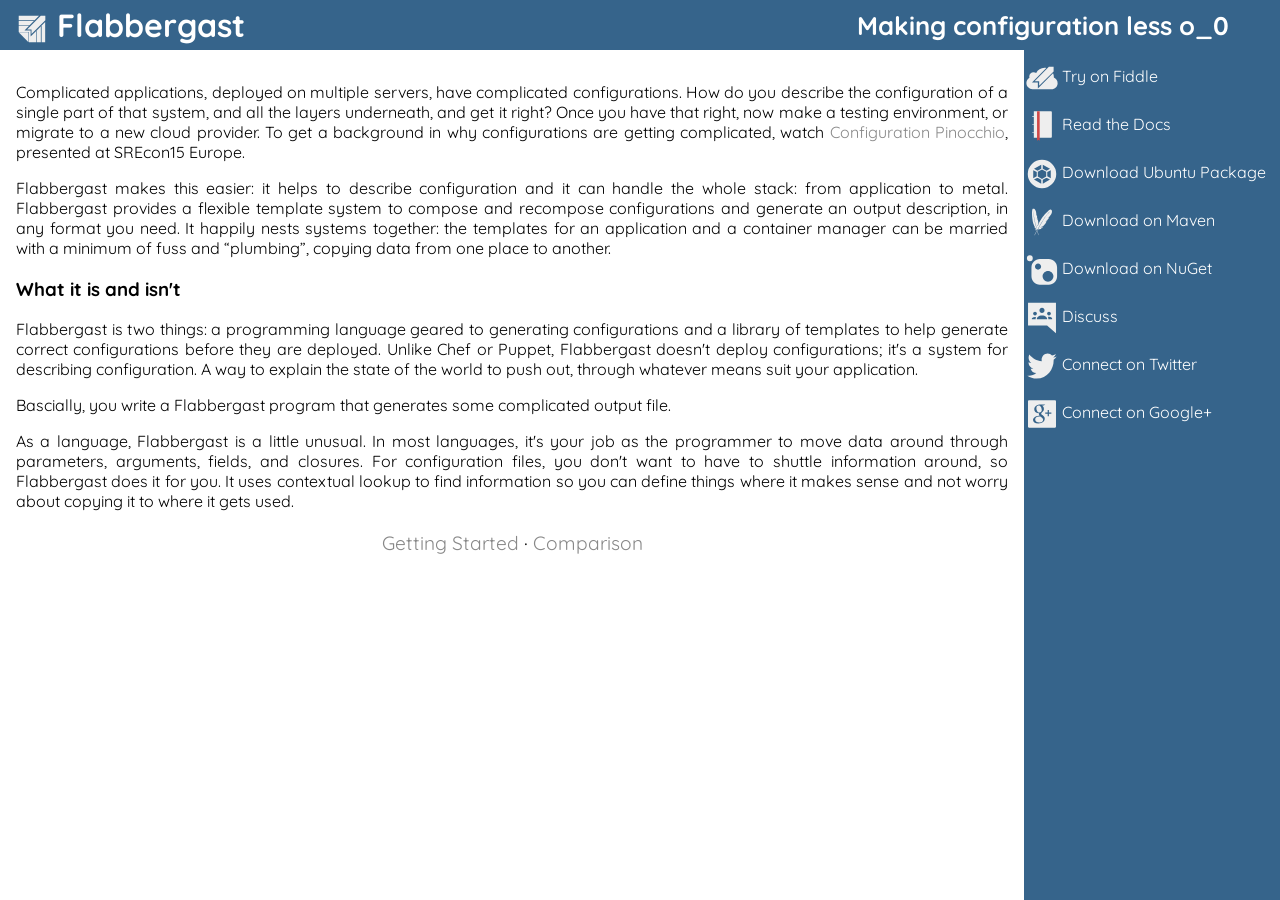
<file: docs/index.html>
<?xml version="1.0"?>
<!DOCTYPE html>
<html xmlns="http://www.w3.org/1999/xhtml">
  <head>
    <meta http-equiv="content-type" content="text/xml; charset=utf-8"/>
    <title>Flabbergast Configuration Langauge</title>
    <link href="https://fonts.googleapis.com/css?family=Quicksand" rel="stylesheet"/>
    <link href="main.css" rel="stylesheet"/>
  </head>
  <body>
    <h1><svg xmlns="http://www.w3.org/2000/svg" width="32" height="32" version="1.1"><path d="m 2.7246094,2.8398438 0,4.40625 15.8686166,0 4.400915,-4.40625 z m 26.4355466,6.28125 -14.533203,14.4960942 11,-10.966797 0,16.511718 3.533203,0 z"/>
      <path d="m 2.7246094,8.0426083 0,4.2347357 10.9179686,0 4.174189,-4.2347357 z m 22.1038756,5.5538997 -4.234735,4.071461 0,11.49414 4.234735,0 z"/>
      <path d="m 2.7246094,12.872842 0,6.070517 10.2187496,0 0,10.21875 7.056846,0 0,-10.849814 -5.373252,5.304893 0,-6.128907 -6.1289061,0 4.5627051,-4.615439 z"/>
      <path d="m 11.11447,16.61603 13.68324,-13.83636 4.53716,0 0,4.42262 -13.83635,13.79779 0,-4.38405 z"/>
      <path d="m 12.51992,19.36555 0,9.85479 -9.8548,-9.85479 z"/>
      </svg> Flabbergast <span style="float:right; font-size: 80%;padding-right:2em">Making configuration less o_0</span></h1>
    <div id="container">
      <div id="pane">
        <a href="http://fiddle.flabbergast.org/" title="Flabbergast Fiddle"><svg xmlns="http://www.w3.org/2000/svg" version="1.1" x="0px" y="0px" width="32" height="32" viewBox="0 0 32 32" enable-background="new 0 0 500 500"><path d="M 8.5989173,19.205813 22.877063,4.7678919 l 4.734421,0 0,4.6149016 -14.437912,14.3976745 0,-4.574655 z M 18.565374,5.8659026 c -3.70336,0 -6.891948,2.1359783 -8.387536,5.2213214 -0.725637,-0.553922 -1.6344248,-0.886592 -2.6227792,-0.886592 -2.3692009,0 -4.2888053,1.890946 -4.2888053,4.223747 0,0.438389 0.067291,0.861845 0.193902,1.259087 -1.8469331,1.08173 -3.08839944,3.060257 -3.08839944,5.329753 0,3.393165 2.76623904,6.144982 6.19976014,6.197209 l 0.072714,0.0051 0.025513,0 0.025514,0 18.4410978,0 c 0.112367,0.0055 0.222828,0.01658 0.336777,0.01658 3.399495,0 6.155112,-2.713928 6.155112,-6.061988 0,-2.523507 -1.566597,-4.684465 -3.792569,-5.597644 0.01115,-0.182794 0.02807,-0.364646 0.02807,-0.549815 0,-1.341879 -0.300054,-2.612317 -0.826635,-3.760677 l -15.170278,15.130733 0,-5.880843 -5.8808425,0 L 20.31687,6.0342912 C 19.749012,5.9275826 19.164808,5.8659026 18.565374,5.8659026 Z"/></svg>
Try on Fiddle</a>
        <a href="http://docs.flabbergast.org/" title="Documentation"><svg xmlns="http://www.w3.org/2000/svg" version="1.1" x="0px" y="0px" viewBox="0 0 32 32" width="32" height="32"><path d="m 7.8243295,1.2282395 0,4.785114 -1.365348,0 c -0.170135,0 -0.308094,0.1379582 -0.308094,0.3080937 0,0.1701349 0.137959,0.3080938 0.308094,0.3080938 l 1.365348,0 0,7.353486 -1.365348,0 c -0.170135,0 -0.308094,0.138237 -0.308094,0.308371 0,0.170136 0.137959,0.307955 0.308094,0.307955 l 1.365348,0 0,7.842264 -1.365348,0 c -0.170135,0 -0.308094,0.138236 -0.308094,0.308371 0,0.169922 0.137959,0.308093 0.308094,0.308093 l 1.365348,0 0,4.784836 17.0087005,0 c 0.561043,0 1.016082,-0.455179 1.016082,-1.01622 l 0,-24.5822362 c 0,-0.5610412 -0.45504,-1.0162213 -1.016083,-1.0162213 l -17.0086995,0 z"/><polygon style="fill:#d14848" points="304.083,463.421 322.477,449.115 340.874,463.421 340.874,49.062 322.477,49.062 304.083,49.062 " transform="matrix(0.07121617,0,0,0.07121617,-10.613566,-2.2313082)"/></svg> Read the Docs</a>
        <a href="https://launchpad.net/~flabbergast/+archive/ubuntu/ppa" title="Lauchpad"><svg xmlns="http://www.w3.org/2000/svg" viewBox="0 0 32 32" version="1.1" width="32" height="32"><path d="m 15.252218,6.7414579 -7.2516918,4.1025091 3.5052098,1.981223 3.74603,-2.115413 0,-3.9683191 m 1.509979,0 0,3.9683191 3.742415,2.121286 L 24.010274,10.84984 16.7631,6.7428224 m -0.756344,4.7318706 -4.205078,2.378393 -0.0018,4.759931 4.203271,2.381538 4.205077,-2.378394 0.0018,-4.75993 -4.20327,-2.381538 m -8.7603156,0.653803 -0.00271,8.205018 3.5061136,-1.981223 0,-4.243936 -3.5034027,-1.981223 m 17.5192747,0.0065 -3.505211,1.981224 0,4.243046 3.5025,1.981223 0.0027,-8.205077 m -13.261786,7.498417 -3.5061134,1.984842 7.2516924,4.107017 0,-3.968319 -3.74603,-2.124905 m 8.998423,0.0065 -3.743318,2.115413 0,3.968319 7.247173,-4.098 -3.506114,-1.983952 m 9.738405,-3.639431 A 14.238064,14.238064 0 0 1 16,30.238088 14.238064,14.238064 0 0 1 1.7619354,16 14.238064,14.238064 0 0 1 16,1.7619119 14.238064,14.238064 0 0 1 30.238065,16 Z"/></svg> Download Ubuntu Package</a>
        <a href="http://search.maven.org/#search%7Cga%7C1%7Cg%3A%22org.flabbergast%22" title="Maven"><svg xmlns="http://www.w3.org/2000/svg" width="32" height="32" viewBox="0 0 32 32" version="1.1"><path d="M 7.351578,2.6304 C 7.0043799,2.6164 6.6123847,2.7094 6.430622,3.1382 6.2540808,3.5549 6.1144364,4.4608 6.0509561,5.6731 l 1.3631372,0.6594 c -0.022496,-0.8678 0.00951,-1.6841 0.096823,-2.4258 -0.027529,0.2441 -0.085296,1.0098 -0.0061,2.3931 0.021059,0.3808 0.05434,0.8102 0.097585,1.2838 0.00247,0.027 0.0029,0.049 0.00915,0.074 0.039239,0.4134 0.089595,0.8588 0.1540011,1.3456 0.05492,0.4191 0.1165175,0.8617 0.1921196,1.3402 0.061836,0.41 0.1371473,0.8391 0.2149916,1.2938 l -0.010671,0.01 c 0.014383,0.012 0.016104,0.022 0.015246,0.029 0.010442,0.061 0.021584,0.1159 0.03202,0.1769 0.035165,0.1809 0.066542,0.3643 0.104446,0.549 0.038659,0.2012 0.080053,0.4067 0.1204565,0.6182 0.020202,0.1058 0.041098,0.2114 0.06404,0.321 0.066084,0.3248 0.1371087,0.657 0.2104172,0.9995 0.09101,0.4213 0.1901135,0.8534 0.2965662,1.3036 0.1002209,0.426 0.2080384,0.87 0.3209623,1.3213 0.1094315,0.4307 0.2201746,0.8721 0.3423091,1.328 0.1069321,0.4039 0.2223638,0.819 0.3392601,1.2442 0.0035,0.021 0.01328,0.042 0.01677,0.062 0.117889,0.4188 0.240377,0.852 0.368229,1.2922 0.0017,0.01 0.0037,0.02 0.0091,0.028 l 0.551202,-0.5086 c -0.01394,0.01 -0.02503,0.013 -0.04269,0.021 0.07011,-0.066 0.139057,-0.1431 0.206606,-0.2226 0.0124,0.031 0.02161,0.062 0.03355,0.094 -0.06515,0.037 -0.128972,0.076 -0.197458,0.109 l -0.551201,0.5077 c 0.01969,0.066 0.03673,0.1284 0.05642,0.1944 0.08607,0.292 0.175739,0.5937 0.26912,0.8974 -0.105769,-0.043 -0.21457,-0.094 -0.327061,-0.1503 -0.06949,-0.2405 -0.13858,-0.479 -0.209655,-0.7288 -0.02318,-0.086 -0.04772,-0.166 -0.0709,-0.2524 l -0.0031,-0.01 -0.0046,0 C 10.015108,20.5362 9.925662,20.1964 9.8269175,19.8516 9.8019895,19.7556 9.7768205,19.6584 9.7491545,19.5581 9.6332514,19.1263 9.5183955,18.688 9.4007463,18.2461 9.2903218,17.8217 9.1831966,17.3949 9.0774969,16.9614 8.9717974,16.5279 8.8699375,16.0917 8.7679704,15.6555 8.6642566,15.209 8.5672009,14.7634 8.4736912,14.3152 8.3791882,13.8735 8.2918397,13.4263 8.2038082,12.9856 c -0.03167,-0.1605 -0.060496,-0.317 -0.088436,-0.4803 -0.050882,-0.2728 -0.097704,-0.5486 -0.1448527,-0.8241 -0.00447,-0.014 -0.00543,-0.03 -0.00991,-0.044 L 6.727839,11.0075 7.9644211,11.6341 C 7.9012821,11.2038 7.8341467,10.7764 7.7700139,10.3526 7.7071149,9.8991 7.6496588,9.4531 7.5977159,9.0146 7.5450169,8.5594 7.5042209,8.1125 7.4726854,7.6705 7.4702154,7.6435 7.4678554,7.6165 7.4680954,7.5935 7.4383024,7.1617 7.4167244,6.7416 7.4071044,6.3295 L 6.0470165,5.6731 c -0.00272,0.082 -0.0085,0.168 -0.012198,0.2569 -0.013562,0.3258 -0.023841,0.6714 -0.026684,1.0353 -0.00332,0.4102 2.305e-4,0.8386 0.00762,1.2869 0.00962,0.4121 0.026467,0.8413 0.048793,1.2785 0.022049,0.3743 0.047496,0.7528 0.077763,1.1382 7.243e-4,0.017 0.00229,0.027 0.00308,0.044 l 0.0061,0.01 c 0.0026,0.027 0.00806,0.057 0.00686,0.085 0.036499,0.4096 0.072006,0.8254 0.1204559,1.2435 0.047459,0.4245 0.1015349,0.8505 0.1646742,1.2808 0.053652,0.3626 0.1106478,0.722 0.1707734,1.0856 0.012223,0.071 0.027421,0.1466 0.039643,0.218 0.083307,0.4499 0.1723922,0.8843 0.2691201,1.2899 0.108199,0.4605 0.2236489,0.8924 0.3407845,1.2946 0.078753,0.2638 0.1558215,0.5172 0.2348132,0.7578 0.068275,0.2026 0.1429846,0.4063 0.2149917,0.6061 0.1729131,0.4703 0.3645215,0.9266 0.5710232,1.3723 l 0.0061,0.01 c 0.00585,0.021 0.012247,0.037 0.021349,0.057 l 0,0 c 0.251836,0.5387 0.5293556,1.0581 0.8409066,1.553 0.010955,0.015 0.021065,0.036 0.03202,0.051 C 8.6796905,21.4241 7.7841385,21.519 7.7906101,21.52 c 0.9244816,0.3207 1.7352931,0.7131 2.2467369,1.3083 -0.2032484,0.2238 -0.5836977,0.3935 -1.0619967,0.5321 0.6613123,0.072 1.0300467,-0.043 1.1649177,-0.1022 -0.3455838,0.2881 -0.5384899,0.8147 -0.7082517,1.3815 0.3890009,-0.6359 0.7746837,-1.0566 1.1504327,-1.2175 0.08633,0.2862 0.180439,0.5823 0.27217,0.8759 -0.809864,1.5812 -1.6369908,3.2813 -2.4777381,5.0729 0.2267162,-0.03 0.3781201,-0.1614 0.4795379,-0.3476 0.1436707,-0.313 0.9297875,-1.9823 2.1255182,-4.3151 0.460227,1.4514 0.979145,2.9841 1.542297,4.5758 0.123881,-0.1598 0.137989,-0.3367 0.08615,-0.5169 -0.109159,-0.3005 -0.705906,-2.0024 -1.453099,-4.3951 0.169901,-0.3297 0.359937,-0.69 0.539004,-1.0338 0.144957,0.046 0.294897,0.1057 0.449043,0.1769 0.217259,0.2086 0.374961,0.5495 0.516132,0.9278 0.03719,-0.4338 -0.07938,-0.8634 -0.370518,-1.2236 1.48737,0.287 2.83818,0.098 3.662479,-0.9027 0.07143,-0.09 0.143408,-0.1847 0.21118,-0.2859 -0.36192,0.3385 -0.759321,0.4491 -1.46301,0.3034 1.109757,-0.3134 1.69905,-0.6869 2.268847,-1.36 0.134643,-0.1602 0.271722,-0.3365 0.411686,-0.5329 -1.049413,0.8039 -2.145221,0.9136 -3.229447,0.5481 -0.01478,-0.01 -0.03035,-0.01 -0.05031,-0.018 1.018138,0.022 2.454294,-0.5291 3.444438,-1.3258 0.456074,-0.367 0.8862,-0.8119 1.303671,-1.3486 0.312533,-0.3988 0.6115,-0.8472 0.913333,-1.3533 0.260105,-0.4382 0.520903,-0.9184 0.777628,-1.4417 -0.245439,0.086 -0.522599,0.1352 -0.821846,0.1549 -0.05333,0.01 -0.106772,0.01 -0.1601,0.01 -0.05333,0.01 -0.105403,2e-4 -0.163912,0.01 0.984996,-0.2206 1.671322,-0.8243 2.220816,-1.6116 -0.267824,0.13 -0.699004,0.2897 -1.191602,0.3285 -0.06445,0.01 -0.133161,0.01 -0.202031,0.01 -0.01554,-0.01 -0.03188,10e-5 -0.0526,-0.01 0.340974,-0.088 0.637736,-0.1974 0.902659,-0.3438 0.05713,-0.029 0.109679,-0.063 0.162387,-0.097 0.08165,-0.051 0.159105,-0.1095 0.236338,-0.167 0.04829,-0.04 0.0958,-0.075 0.144091,-0.1159 0.109217,-0.095 0.215097,-0.2013 0.311813,-0.3195 0.03198,-0.038 0.06316,-0.071 0.08996,-0.109 0.0402,-0.057 0.07933,-0.1099 0.113594,-0.1631 0.167529,-0.24 0.305248,-0.4575 0.418547,-0.6526 0.05665,-0.098 0.106944,-0.1856 0.150952,-0.2691 0.01569,-0.034 0.0354,-0.064 0.05108,-0.098 0.04553,-0.094 0.08986,-0.1777 0.12198,-0.2523 0.04781,-0.1095 0.08192,-0.1995 0.10216,-0.2654 -0.03489,0.022 -0.07444,0.042 -0.118932,0.056 -0.304089,0.1247 -0.809171,0.2094 -1.208374,0.2249 -0.0052,0 -0.01007,-10e-5 -0.01601,0.01 -0.0243,-1e-4 -0.05253,0 -0.08005,0.01 0.804498,-0.2395 1.192452,-0.5046 1.589565,-0.9148 0.106317,-0.1114 0.213889,-0.2337 0.322487,-0.3606 0.330975,-0.3801 0.662858,-0.8021 0.96365,-1.229 0.29333,-0.4121 0.560463,-0.823 0.76848,-1.1947 0.135684,-0.2393 0.247289,-0.4613 0.334685,-0.6602 0.07323,-0.1745 0.134423,-0.3397 0.189833,-0.5009 -0.780392,0.016 -1.690941,0.011 -2.443432,-0.026 0.752769,0.037 1.664683,0.041 2.449531,0.021 0.555004,-1.6545 0.06861,-2.5197 0.06861,-2.5197 0,0 -0.44807,-1.0339 -1.212948,-1.0231 -0.109268,0 -0.225062,0.024 -0.346883,0.075 -0.473196,0.1952 -1.304836,0.8135 -2.319164,1.739 l 0.572548,1.6139 c 0.671413,-0.7165 1.346237,-1.3477 2.005825,-1.8754 -0.216155,0.1747 -0.871441,0.7455 -1.906715,1.922 -0.285588,0.3233 -0.599301,0.6952 -0.940778,1.1107 -0.01935,0.024 -0.03768,0.042 -0.05184,0.066 -0.29685,0.3639 -0.609673,0.7623 -0.94459,1.2053 -0.288769,0.381 -0.591671,0.7867 -0.911045,1.232 -0.276281,0.3796 -0.556436,0.7853 -0.855392,1.2137 l -0.01601,0 c 0.0022,0.022 -0.004,0.031 -0.0099,0.036 l 0,0 c -0.0402,0.058 -0.07491,0.1109 -0.115119,0.1685 -0.11544,0.1736 -0.23602,0.3465 -0.35222,0.5253 -0.128842,0.1928 -0.258609,0.3908 -0.394151,0.5931 -0.06777,0.1013 -0.135025,0.2024 -0.203556,0.3088 -0.204835,0.314 -0.411334,0.6381 -0.62439,0.972 -0.261486,0.4116 -0.525463,0.8385 -0.797451,1.2854 -0.257824,0.4226 -0.523785,0.8653 -0.791352,1.3182 -0.254164,0.4337 -0.515247,0.877 -0.779153,1.341 -0.234821,0.4101 -0.472073,0.8356 -0.715876,1.2709 -0.0134,0.019 -0.02167,0.045 -0.03507,0.064 -0.237861,0.4307 -0.483518,0.8759 -0.730361,1.3318 -0.0067,0.01 -0.01373,0.019 -0.01525,0.03 -0.03655,0.069 -0.07171,0.1325 -0.108259,0.2012 -0.189433,0.3533 -0.386173,0.7162 -0.578647,1.0903 -7.84e-4,0.01 -0.0061,0.01 -0.0069,0.014 -0.02909,0.054 -0.05767,0.103 -0.08158,0.1577 -0.129192,0.2452 -0.245839,0.4789 -0.49936,0.9675 -0.07901,-0.075 -0.163786,-0.1432 -0.256922,-0.1997 0.127762,-0.2446 0.241108,-0.4682 0.379666,-0.7281 0.05147,-0.098 0.108633,-0.1954 0.160862,-0.2988 0.01492,-0.03 0.02853,-0.054 0.04346,-0.084 0.196134,-0.3629 0.399605,-0.7356 0.609142,-1.1177 0.04995,-0.088 0.09338,-0.1712 0.143328,-0.2592 l 7.84e-4,-0.01 -0.0023,-0.01 c 0.187814,-0.3463 0.385796,-0.691 0.580172,-1.0468 0.05665,-0.098 0.113363,-0.1946 0.170773,-0.2973 0.249744,-0.4397 0.505936,-0.8841 0.762381,-1.3334 0.248223,-0.4293 0.501512,-0.8578 0.760857,-1.2907 0.259345,-0.433 0.523776,-0.8654 0.788302,-1.2976 0.271227,-0.4418 0.547117,-0.8777 0.827946,-1.3128 0.274887,-0.4307 0.560073,-0.8599 0.839381,-1.2846 0.102038,-0.1544 0.203071,-0.3031 0.31029,-0.4567 0.175749,-0.26 0.356546,-0.5199 0.537478,-0.7792 0.0075,-0.014 0.01998,-0.029 0.02745,-0.043 l -0.535955,-1.617 0.541291,1.6177 c 0.290928,-0.3963 0.577264,-0.7935 0.862253,-1.1854 l 0,0 c 0.309509,-0.4149 0.617537,-0.8196 0.924006,-1.2137 0.319234,-0.4083 0.641666,-0.8001 0.967462,-1.181 0.01934,-0.024 0.03859,-0.047 0.05718,-0.066 0.319093,-0.3713 0.635549,-0.7272 0.955263,-1.0666 l -0.57331,-1.6086 c -0.06763,0.064 -0.140658,0.1281 -0.21423,0.1967 -0.269765,0.2514 -0.552567,0.522 -0.843955,0.8126 -0.328556,0.3277 -0.665314,0.6748 -1.015492,1.0415 -0.319714,0.3394 -0.647918,0.6991 -0.977373,1.0688 -0.279647,0.3189 -0.559741,0.643 -0.841668,0.9774 -0.01264,0.014 -0.01938,0.024 -0.03202,0.037 l 0.0023,0.01 c -0.01895,0.024 -0.03853,0.051 -0.06252,0.074 -0.29609,0.3589 -0.598033,0.722 -0.891223,1.0971 -0.299131,0.3795 -0.593313,0.7645 -0.884362,1.1611 -0.244902,0.3346 -0.484544,0.6697 -0.725025,1.0102 -0.04691,0.067 -0.09489,0.1401 -0.141803,0.2073 -0.29043,0.4285 -0.563702,0.8484 -0.808124,1.2519 -0.278688,0.4566 -0.528776,0.896 -0.753995,1.3128 -0.146186,0.2749 -0.285608,0.5402 -0.41321,0.7967 -0.105979,0.2173 -0.207204,0.4406 -0.308003,0.6587 -0.234481,0.516 -0.443396,1.0362 -0.631251,1.559 l 0.0023,0.01 c -0.01197,0.021 -0.02003,0.04 -0.02821,0.063 -0.119958,0.3374 -0.227759,0.677 -0.325536,1.0177 -0.157565,0.1964 -0.340311,0.3678 -0.545103,0.5177 -0.04682,-0.057 -0.09116,-0.115 -0.140278,-0.1693 0.461568,-0.6664 0.822309,-1.6016 0.921719,-2.4671 0.05903,-0.5142 0.05314,-1.0618 -0.01753,-1.6589 -0.05095,-0.445 -0.140914,-0.9128 -0.265308,-1.4188 -0.10844,-0.4372 -0.242887,-0.9011 -0.40635,-1.3898 -0.101213,0.2064 -0.244704,0.4094 -0.420834,0.6076 -0.03184,0.034 -0.06345,0.07 -0.0953,0.1045 -0.03185,0.035 -0.06658,0.066 -0.102159,0.1037 0.482784,-0.7507 0.539631,-1.5565 0.396438,-2.3932 -0.08776,0.2482 -0.260029,0.6158 -0.545865,0.9461 -0.03657,0.044 -0.07894,0.087 -0.12198,0.1304 -0.0112,0.01 -0.02014,0.02 -0.03507,0.031 0.160174,-0.2668 0.278699,-0.5202 0.354506,-0.7769 0.01815,-0.054 0.02949,-0.1078 0.04117,-0.1623 0.01938,-0.083 0.03284,-0.1675 0.04575,-0.2516 0.0052,-0.056 0.01309,-0.1077 0.01829,-0.1632 0.0097,-0.1277 0.01021,-0.2597 -0.0023,-0.3942 -0.0033,-0.043 -0.0037,-0.083 -0.01067,-0.1242 -0.01048,-0.061 -0.01826,-0.1191 -0.02973,-0.1738 -0.04366,-0.2551 -0.09271,-0.4778 -0.142565,-0.6709 -0.02493,-0.097 -0.04825,-0.1824 -0.07243,-0.2623 -0.01171,-0.031 -0.0165,-0.062 -0.0282,-0.094 -0.02965,-0.087 -0.05389,-0.168 -0.08005,-0.2349 -0.03787,-0.099 -0.07249,-0.1762 -0.100634,-0.2302 -0.0087,0.035 -0.02074,0.073 -0.03964,0.1098 -0.113882,0.2673 -0.379015,0.6342 -0.6205777,0.892 -0.00374,0.01 -0.00739,0.01 -0.00838,0.011 -0.014311,0.014 -0.030119,0.032 -0.045745,0.048 C 10.274521,9.4237 10.354073,9.0159 10.34918,8.5124 10.34688,8.3762 10.33911,8.2327 10.3286,8.0854 10.3008,7.6407 10.24739,7.1693 10.17155,6.7139 10.10019,6.2724 10.013049,5.8481 9.9131026,5.4849 9.8497926,5.25 9.7818728,5.0407 9.7133586,4.8613 9.6510756,4.706 9.5872628,4.5641 9.5220007,4.4283 9.0411683,4.9233 8.4638283,5.4852 7.967506,5.9294 8.4638747,5.4849 9.041186,4.9213 9.522763,4.4214 8.8445007,3.0357 8.0010506,2.7938 8.0010506,2.7938 c 0,0 -0.3023503,-0.1214 -0.649549,-0.1358 z m 3.092218,19.3798 c 0.145334,0.1526 0.274491,0.262 0.391864,0.3522 0.02099,0.069 0.06143,0.1982 0.08462,0.2722 -0.09009,0.015 -0.181256,0.036 -0.273695,0.062 -0.01237,-0.042 -0.02343,-0.074 -0.03584,-0.1159 -0.02866,-0.094 -0.05399,-0.1899 -0.08539,-0.2874 -0.009,-0.028 -0.01466,-0.052 -0.02364,-0.08 -0.01911,-0.066 -0.03871,-0.1365 -0.05794,-0.2028 z m 0.294279,0.9842 c 0.107017,0 0.202895,0.01 0.298853,0.016 0.03031,0.097 0.03832,0.1208 0.07853,0.2508 0.08497,-0.017 0.177143,-0.015 0.272932,-0.01 -0.118886,0.2278 -0.238111,0.4594 -0.357556,0.6907 -0.09695,-0.3137 -0.191965,-0.619 -0.292755,-0.9537 z"/></svg> Download on Maven</a>
        <a href="http://nuget.org/packages/flabbergast/" title="NuGet"><svg xmlns="http://www.w3.org/2000/svg" version="1.1" x="0px" y="0px" viewBox="-29 -22 32 32" width="32" height="32"><path d="m -6.2493137,-16.912809 -8.9447803,0 c -4.538878,0 -8.208986,3.661242 -8.350826,8.3508248 l 0,8.9359161 c 0,4.6895828 3.811948,8.3508259 8.350826,8.3508259 l 8.9359153,0 c 4.6895829,0 8.350826,-3.8119481 8.350826,-8.3508259 l 0,-8.9359161 c 0.00886,-4.6895828 -3.8030831,-8.3508248 -8.341961,-8.3508248 z M -16.949364,-6.3634649 c -1.702079,0 -3.076153,-1.3740745 -3.076153,-3.0761535 0,-1.7020796 1.374074,-3.0761536 3.076153,-3.0761536 1.702079,0 3.076154,1.374074 3.076154,3.0761536 0,1.702079 -1.374075,3.0761535 -3.076154,3.0761535 z m 9.9642557,12.1627741 c -2.9963687,0 -5.4253777,-2.4290088 -5.4253777,-5.4253773 0,-2.9963685 2.429009,-5.4253774 5.4253777,-5.4253774 2.9963685,0 5.4253775,2.4290089 5.4253775,5.4253774 0,2.9963685 -2.429009,5.4253773 -5.4253775,5.4253773 z M -22.224036,-17.790445 a 2.9343134,2.9343134 0 0 1 -2.934314,2.934315 2.9343134,2.9343134 0 0 1 -2.934313,-2.934315 2.9343134,2.9343134 0 0 1 2.934313,-2.934313 2.9343134,2.9343134 0 0 1 2.934314,2.934313 z"/></svg> Download on NuGet</a>
        <a href="https://groups.google.com/forum/#!forum/flabbergast-users" title="Google Group"><svg xmlns="http://www.w3.org/2000/svg" viewBox="0 0 16 16" version="1.1" width="32" height="32"><path d="m 1.016949,0.38212635 0,11.42681065 9.522342,0 4.44376,3.808937 0,-15.23574765 z M 7.9999998,2.9214176 c 0.6992974,0 1.2696457,0.5703502 1.2696457,1.2696455 0,0.6992954 -0.5703483,1.2696456 -1.2696457,1.2696456 -0.6992966,0 -1.2696456,-0.5703502 -1.2696456,-1.2696456 0,-0.6992954 0.570349,-1.2696456 1.2696456,-1.2696456 z m -3.174114,5.2695245 0,0.4438808 -1.9044684,0 c 0,0 0,-0.064473 0,-0.2529388 0,-0.2554147 0.4438802,-0.8902375 1.587057,-0.8902375 0.1909427,0 0.3818859,0 0.5083541,0.064473 C 4.8903603,7.7470612 4.8258858,7.9999999 4.8258858,8.1909421 Z M 4.5084744,6.7303543 c -0.508354,0 -0.9522342,-0.4438808 -0.9522342,-0.9522342 0,-0.5083534 0.4438802,-0.9522342 0.9522342,-0.9522342 0.5083541,0 0.9522342,0.4438808 0.9522342,0.9522342 0,0.5083534 -0.4438801,0.9522342 -0.9522342,0.9522342 z m 6.0308166,1.9044685 -5.0785824,0 c 0,0 0,-0.064473 0,-0.4438808 0,-0.3818841 0.6992973,-1.4605877 2.5392912,-1.4605877 1.8399946,0 2.5392912,1.0787036 2.5392912,1.4605877 0,0.3794082 0,0.4438808 0,0.4438808 z m 0,-2.8567027 c 0,-0.5083534 0.44388,-0.9522342 0.952234,-0.9522342 0.508354,0 0.952234,0.4438808 0.952234,0.9522342 0,0.5083534 -0.44388,0.9522342 -0.952234,0.9522342 -0.508354,0 -0.952234,-0.4438808 -0.952234,-0.9522342 z m 2.539291,2.8567027 -1.904468,0 0,-0.4438808 c 0,-0.1909421 -0.06447,-0.4438808 -0.190943,-0.6992955 0.190943,-0.062022 0.317412,-0.062022 0.508354,-0.062022 1.143177,0 1.587057,0.6968196 1.587057,0.8877616 0,0.2529389 0,0.3174114 0,0.3174114 z"/></svg> Discuss
</a>
        <a href="http://twitter.com/co_0nfig" title="Twitter"><svg xmlns="http://www.w3.org/2000/svg" version="1.1" viewBox="0 0 32 32" height="32" width="32"><path d="m 10.571099,28.585121 c 11.044127,0 17.083305,-9.682812 17.083305,-18.079098 0,-0.275027 -0.0053,-0.5488181 -0.01694,-0.8213471 1.172365,-0.8969402 2.191381,-2.0162143 2.995007,-3.2903833 -1.075792,0.5060649 -2.233525,0.8467459 -3.448035,1.0003777 1.239677,-0.7866663 2.191384,-2.0310974 2.640312,-3.5146118 -1.160073,0.7278214 -2.444819,1.256815 -3.812679,1.5423586 -1.09569,-1.2351231 -2.655529,-2.007538 -4.382764,-2.007538 -3.315754,0 -6.004648,2.8456341 -6.004648,6.3534088 0,0.4986521 0.05268,0.9836561 0.155692,1.4488351 C 10.790034,10.951404 6.3651241,8.4229186 3.4040656,4.5781423 2.8884109,5.5172049 2.5910765,6.608004 2.5910765,7.7718988 c 0,2.2045271 1.0599875,4.1507492 2.6719182,5.2892442 -0.9850683,-0.03221 -1.9104361,-0.318384 -2.7193294,-0.794711 -8.436e-4,0.02664 -8.436e-4,0.05264 -8.436e-4,0.08114 0,3.077304 2.0696405,5.646647 4.8170632,6.22891 -0.5045332,0.14556 -1.0354056,0.223625 -1.5832508,0.223625 -0.3863012,0 -0.7626532,-0.04026 -1.128468,-0.114585 0.7644078,2.524751 2.9809585,4.361962 5.6089799,4.413364 -2.0550075,1.704668 -4.6438123,2.719901 -7.4573744,2.719901 -0.4840483,0 -0.9622418,-0.02913 -1.4322426,-0.08795 2.6572868,1.802504 5.8126679,2.854284 9.203925,2.854284"/></svg> Connect on Twitter</a>
        <a href="https://plus.google.com/communities/103010827049942376743" title="Google+"><svg xmlns="http://www.w3.org/2000/svg" version="1.1" width="32" height="32" viewBox="0 0 32 32"><path d="m 2.8744773,2.313764 c -0.482799,0 -0.874096,0.3908747 -0.874096,0.8732322 l 0,25.6251428 c 0,0.483242 0.391297,0.874097 0.874096,0.874097 l 26.2514777,0 c 0.482801,0 0.873664,-0.391077 0.873664,-0.874097 l 0,-25.6247115 c 0,-0.4825766 -0.391087,-0.8736634 -0.873664,-0.8736634 l -26.2514777,0 z m 11.5928217,4.2678258 4.830054,0 -1.594425,1.0018765 -1.519056,0 c 0.563303,0.4661667 1.738664,1.448636 1.738664,3.3166277 0,1.81654 -1.028004,2.678674 -2.057029,3.488589 -0.319353,0.318686 -0.687409,0.66281 -0.687409,1.204155 0,0.539131 0.368154,0.833784 0.637164,1.056887 l 0.883192,0.686108 c 1.078925,0.908825 2.059416,1.743727 2.059194,3.440511 0,2.309318 -2.231969,4.6425 -6.447868,4.6425 -3.5552377,0 -5.2697007,-1.694733 -5.2697007,-3.513712 0,-0.883765 0.440177,-2.135842 1.886801,-2.996098 1.5189207,-0.933663 3.5794527,-1.055542 4.6832157,-1.131388 -0.344635,-0.441991 -0.735922,-0.90889 -0.735922,-1.669792 0,-0.417153 0.122987,-0.662947 0.244297,-0.958127 -0.270119,0.02506 -0.538721,0.04938 -0.784002,0.04938 -2.5976227,0 -4.0685757,-1.94217 -4.0685757,-3.858064 0,-1.128603 0.514139,-2.3822391 1.568002,-3.2915077 C 11.232172,6.8952101 13.141986,6.5815909 14.467299,6.5815909 Z m -1.788475,0.9282398 c -0.639371,0 -1.324237,0.3189655 -1.71744,0.8108567 -0.417154,0.5165099 -0.538405,1.1778838 -0.538405,1.8183637 0,1.645111 0.955477,4.371782 3.064535,4.371782 0.612537,0 1.272449,-0.293118 1.666761,-0.686542 0.563746,-0.567075 0.612474,-1.35145 0.612474,-1.794107 0,-1.769304 -1.054713,-4.5203534 -3.087925,-4.5203534 z m 8.997388,4.5073574 1.212819,0 0,2.45596 2.464623,0 0,1.22668 -2.464623,0 0,2.47112 -1.212819,0 0,-2.47112 -2.452495,0 0,-1.22668 2.452495,0 0,-2.45596 z m -7.796697,6.449167 c -0.220886,0 -1.545184,0.04841 -2.57421,0.394599 -0.539573,0.195384 -2.1077067,0.785142 -2.1077067,2.529163 0,1.744465 1.6914887,2.999127 4.3141727,2.999127 2.353895,0 3.604239,-1.132766 3.604239,-2.653906 0,-1.25612 -0.808957,-1.917427 -2.6734,-3.244292 -0.19516,-0.02462 -0.318036,-0.02469 -0.563095,-0.02469 z"/></svg>
Connect on Google+</a>
      </div>
      <div id="content">
        <p>
Complicated applications, deployed on multiple servers, have complicated configurations. How do you describe the configuration of a single part of that system, and all the layers underneath, and get it right? Once you have that right, now make a testing environment, or migrate to a new cloud provider. To get a background in why configurations are getting complicated, watch <a href="https://www.usenix.org/conference/srecon15europe/program/presentation/masella"> Configuration Pinocchio</a>, presented at SREcon15 Europe.</p>
        <p> Flabbergast makes this easier: it helps to describe configuration and it can handle the whole stack: from application to metal. Flabbergast provides a flexible template system to compose and recompose configurations and generate an output description, in any format you need. It happily nests systems together: the templates for an application and a container manager can be married with a minimum of fuss and &#x201C;plumbing&#x201D;, copying data from one place to another.</p>
        <h3 id="what-it-is-and-isnt">What it is and isn't</h3>
        <p>
Flabbergast is two things: a programming language geared to generating configurations and a library of templates to help generate correct configurations before they are deployed. Unlike Chef or Puppet, Flabbergast doesn't deploy configurations; it's a system for describing configuration. A way to explain the state of the world to push out, through whatever means suit your application.</p>
        <p>Bascially, you write a Flabbergast program that generates some complicated output file.</p>
        <p>As a language, Flabbergast is a little unusual. In most languages, it's your job as the programmer to move data around through parameters, arguments, fields, and closures. For configuration files, you don't want to have to shuttle information around, so Flabbergast does it for you. It uses contextual lookup to find information so you can define things where it makes sense and not worry about copying it to where it gets used.</p>
        <p style="text-align:center;font-size:120%"><a href="gettingstarted.html">Getting Started</a> · <a href="comparison.html">Comparison</a></p>
      </div>
    </div>
  </body>
</html>
</file>
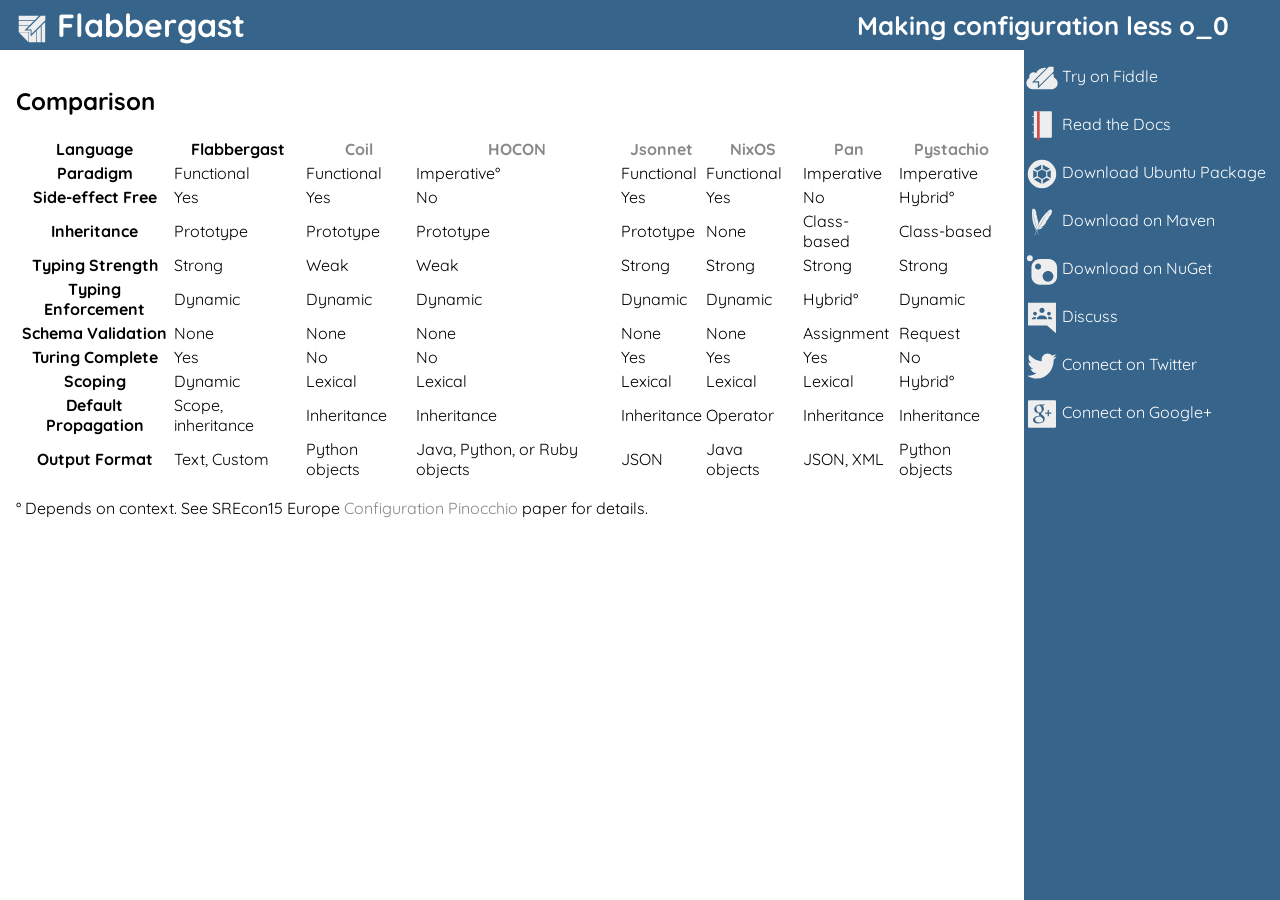
<file: docs/comparison.html>
<?xml version="1.0"?>
<!DOCTYPE html>
<html xmlns="http://www.w3.org/1999/xhtml">
  <head>
    <meta http-equiv="content-type" content="text/xml; charset=utf-8"/>
    <title>Flabbergast Configuration Langauge</title>
    <link href="https://fonts.googleapis.com/css?family=Quicksand" rel="stylesheet"/>
    <link href="main.css" rel="stylesheet"/>
  </head>
  <body>
    <h1><a href="index.html"><svg xmlns="http://www.w3.org/2000/svg" width="32" height="32" version="1.1"><path d="m 2.7246094,2.8398438 0,4.40625 15.8686166,0 4.400915,-4.40625 z m 26.4355466,6.28125 -14.533203,14.4960942 11,-10.966797 0,16.511718 3.533203,0 z"/>
      <path d="m 2.7246094,8.0426083 0,4.2347357 10.9179686,0 4.174189,-4.2347357 z m 22.1038756,5.5538997 -4.234735,4.071461 0,11.49414 4.234735,0 z"/>
      <path d="m 2.7246094,12.872842 0,6.070517 10.2187496,0 0,10.21875 7.056846,0 0,-10.849814 -5.373252,5.304893 0,-6.128907 -6.1289061,0 4.5627051,-4.615439 z"/>
      <path d="m 11.11447,16.61603 13.68324,-13.83636 4.53716,0 0,4.42262 -13.83635,13.79779 0,-4.38405 z"/>
      <path d="m 12.51992,19.36555 0,9.85479 -9.8548,-9.85479 z"/>
      </svg> Flabbergast</a><span style="float:right; font-size: 80%;padding-right:2em">Making configuration less o_0</span></h1>
    <div id="container">
      <div id="pane">
        <a href="http://fiddle.flabbergast.org/" title="Flabbergast Fiddle"><svg xmlns="http://www.w3.org/2000/svg" version="1.1" x="0px" y="0px" width="32" height="32" viewBox="0 0 32 32" enable-background="new 0 0 500 500"><path d="M 8.5989173,19.205813 22.877063,4.7678919 l 4.734421,0 0,4.6149016 -14.437912,14.3976745 0,-4.574655 z M 18.565374,5.8659026 c -3.70336,0 -6.891948,2.1359783 -8.387536,5.2213214 -0.725637,-0.553922 -1.6344248,-0.886592 -2.6227792,-0.886592 -2.3692009,0 -4.2888053,1.890946 -4.2888053,4.223747 0,0.438389 0.067291,0.861845 0.193902,1.259087 -1.8469331,1.08173 -3.08839944,3.060257 -3.08839944,5.329753 0,3.393165 2.76623904,6.144982 6.19976014,6.197209 l 0.072714,0.0051 0.025513,0 0.025514,0 18.4410978,0 c 0.112367,0.0055 0.222828,0.01658 0.336777,0.01658 3.399495,0 6.155112,-2.713928 6.155112,-6.061988 0,-2.523507 -1.566597,-4.684465 -3.792569,-5.597644 0.01115,-0.182794 0.02807,-0.364646 0.02807,-0.549815 0,-1.341879 -0.300054,-2.612317 -0.826635,-3.760677 l -15.170278,15.130733 0,-5.880843 -5.8808425,0 L 20.31687,6.0342912 C 19.749012,5.9275826 19.164808,5.8659026 18.565374,5.8659026 Z"/></svg>
Try on Fiddle</a>
        <a href="http://docs.flabbergast.org/" title="Documentation"><svg xmlns="http://www.w3.org/2000/svg" version="1.1" x="0px" y="0px" viewBox="0 0 32 32" width="32" height="32"><path d="m 7.8243295,1.2282395 0,4.785114 -1.365348,0 c -0.170135,0 -0.308094,0.1379582 -0.308094,0.3080937 0,0.1701349 0.137959,0.3080938 0.308094,0.3080938 l 1.365348,0 0,7.353486 -1.365348,0 c -0.170135,0 -0.308094,0.138237 -0.308094,0.308371 0,0.170136 0.137959,0.307955 0.308094,0.307955 l 1.365348,0 0,7.842264 -1.365348,0 c -0.170135,0 -0.308094,0.138236 -0.308094,0.308371 0,0.169922 0.137959,0.308093 0.308094,0.308093 l 1.365348,0 0,4.784836 17.0087005,0 c 0.561043,0 1.016082,-0.455179 1.016082,-1.01622 l 0,-24.5822362 c 0,-0.5610412 -0.45504,-1.0162213 -1.016083,-1.0162213 l -17.0086995,0 z"/><polygon style="fill:#d14848" points="304.083,463.421 322.477,449.115 340.874,463.421 340.874,49.062 322.477,49.062 304.083,49.062 " transform="matrix(0.07121617,0,0,0.07121617,-10.613566,-2.2313082)"/></svg> Read the Docs</a>
        <a href="https://launchpad.net/~flabbergast/+archive/ubuntu/ppa" title="Lauchpad"><svg xmlns="http://www.w3.org/2000/svg" viewBox="0 0 32 32" version="1.1" width="32" height="32"><path d="m 15.252218,6.7414579 -7.2516918,4.1025091 3.5052098,1.981223 3.74603,-2.115413 0,-3.9683191 m 1.509979,0 0,3.9683191 3.742415,2.121286 L 24.010274,10.84984 16.7631,6.7428224 m -0.756344,4.7318706 -4.205078,2.378393 -0.0018,4.759931 4.203271,2.381538 4.205077,-2.378394 0.0018,-4.75993 -4.20327,-2.381538 m -8.7603156,0.653803 -0.00271,8.205018 3.5061136,-1.981223 0,-4.243936 -3.5034027,-1.981223 m 17.5192747,0.0065 -3.505211,1.981224 0,4.243046 3.5025,1.981223 0.0027,-8.205077 m -13.261786,7.498417 -3.5061134,1.984842 7.2516924,4.107017 0,-3.968319 -3.74603,-2.124905 m 8.998423,0.0065 -3.743318,2.115413 0,3.968319 7.247173,-4.098 -3.506114,-1.983952 m 9.738405,-3.639431 A 14.238064,14.238064 0 0 1 16,30.238088 14.238064,14.238064 0 0 1 1.7619354,16 14.238064,14.238064 0 0 1 16,1.7619119 14.238064,14.238064 0 0 1 30.238065,16 Z"/></svg> Download Ubuntu Package</a>
        <a href="http://search.maven.org/#search%7Cga%7C1%7Cg%3A%22org.flabbergast%22" title="Maven"><svg xmlns="http://www.w3.org/2000/svg" width="32" height="32" viewBox="0 0 32 32" version="1.1"><path d="M 7.351578,2.6304 C 7.0043799,2.6164 6.6123847,2.7094 6.430622,3.1382 6.2540808,3.5549 6.1144364,4.4608 6.0509561,5.6731 l 1.3631372,0.6594 c -0.022496,-0.8678 0.00951,-1.6841 0.096823,-2.4258 -0.027529,0.2441 -0.085296,1.0098 -0.0061,2.3931 0.021059,0.3808 0.05434,0.8102 0.097585,1.2838 0.00247,0.027 0.0029,0.049 0.00915,0.074 0.039239,0.4134 0.089595,0.8588 0.1540011,1.3456 0.05492,0.4191 0.1165175,0.8617 0.1921196,1.3402 0.061836,0.41 0.1371473,0.8391 0.2149916,1.2938 l -0.010671,0.01 c 0.014383,0.012 0.016104,0.022 0.015246,0.029 0.010442,0.061 0.021584,0.1159 0.03202,0.1769 0.035165,0.1809 0.066542,0.3643 0.104446,0.549 0.038659,0.2012 0.080053,0.4067 0.1204565,0.6182 0.020202,0.1058 0.041098,0.2114 0.06404,0.321 0.066084,0.3248 0.1371087,0.657 0.2104172,0.9995 0.09101,0.4213 0.1901135,0.8534 0.2965662,1.3036 0.1002209,0.426 0.2080384,0.87 0.3209623,1.3213 0.1094315,0.4307 0.2201746,0.8721 0.3423091,1.328 0.1069321,0.4039 0.2223638,0.819 0.3392601,1.2442 0.0035,0.021 0.01328,0.042 0.01677,0.062 0.117889,0.4188 0.240377,0.852 0.368229,1.2922 0.0017,0.01 0.0037,0.02 0.0091,0.028 l 0.551202,-0.5086 c -0.01394,0.01 -0.02503,0.013 -0.04269,0.021 0.07011,-0.066 0.139057,-0.1431 0.206606,-0.2226 0.0124,0.031 0.02161,0.062 0.03355,0.094 -0.06515,0.037 -0.128972,0.076 -0.197458,0.109 l -0.551201,0.5077 c 0.01969,0.066 0.03673,0.1284 0.05642,0.1944 0.08607,0.292 0.175739,0.5937 0.26912,0.8974 -0.105769,-0.043 -0.21457,-0.094 -0.327061,-0.1503 -0.06949,-0.2405 -0.13858,-0.479 -0.209655,-0.7288 -0.02318,-0.086 -0.04772,-0.166 -0.0709,-0.2524 l -0.0031,-0.01 -0.0046,0 C 10.015108,20.5362 9.925662,20.1964 9.8269175,19.8516 9.8019895,19.7556 9.7768205,19.6584 9.7491545,19.5581 9.6332514,19.1263 9.5183955,18.688 9.4007463,18.2461 9.2903218,17.8217 9.1831966,17.3949 9.0774969,16.9614 8.9717974,16.5279 8.8699375,16.0917 8.7679704,15.6555 8.6642566,15.209 8.5672009,14.7634 8.4736912,14.3152 8.3791882,13.8735 8.2918397,13.4263 8.2038082,12.9856 c -0.03167,-0.1605 -0.060496,-0.317 -0.088436,-0.4803 -0.050882,-0.2728 -0.097704,-0.5486 -0.1448527,-0.8241 -0.00447,-0.014 -0.00543,-0.03 -0.00991,-0.044 L 6.727839,11.0075 7.9644211,11.6341 C 7.9012821,11.2038 7.8341467,10.7764 7.7700139,10.3526 7.7071149,9.8991 7.6496588,9.4531 7.5977159,9.0146 7.5450169,8.5594 7.5042209,8.1125 7.4726854,7.6705 7.4702154,7.6435 7.4678554,7.6165 7.4680954,7.5935 7.4383024,7.1617 7.4167244,6.7416 7.4071044,6.3295 L 6.0470165,5.6731 c -0.00272,0.082 -0.0085,0.168 -0.012198,0.2569 -0.013562,0.3258 -0.023841,0.6714 -0.026684,1.0353 -0.00332,0.4102 2.305e-4,0.8386 0.00762,1.2869 0.00962,0.4121 0.026467,0.8413 0.048793,1.2785 0.022049,0.3743 0.047496,0.7528 0.077763,1.1382 7.243e-4,0.017 0.00229,0.027 0.00308,0.044 l 0.0061,0.01 c 0.0026,0.027 0.00806,0.057 0.00686,0.085 0.036499,0.4096 0.072006,0.8254 0.1204559,1.2435 0.047459,0.4245 0.1015349,0.8505 0.1646742,1.2808 0.053652,0.3626 0.1106478,0.722 0.1707734,1.0856 0.012223,0.071 0.027421,0.1466 0.039643,0.218 0.083307,0.4499 0.1723922,0.8843 0.2691201,1.2899 0.108199,0.4605 0.2236489,0.8924 0.3407845,1.2946 0.078753,0.2638 0.1558215,0.5172 0.2348132,0.7578 0.068275,0.2026 0.1429846,0.4063 0.2149917,0.6061 0.1729131,0.4703 0.3645215,0.9266 0.5710232,1.3723 l 0.0061,0.01 c 0.00585,0.021 0.012247,0.037 0.021349,0.057 l 0,0 c 0.251836,0.5387 0.5293556,1.0581 0.8409066,1.553 0.010955,0.015 0.021065,0.036 0.03202,0.051 C 8.6796905,21.4241 7.7841385,21.519 7.7906101,21.52 c 0.9244816,0.3207 1.7352931,0.7131 2.2467369,1.3083 -0.2032484,0.2238 -0.5836977,0.3935 -1.0619967,0.5321 0.6613123,0.072 1.0300467,-0.043 1.1649177,-0.1022 -0.3455838,0.2881 -0.5384899,0.8147 -0.7082517,1.3815 0.3890009,-0.6359 0.7746837,-1.0566 1.1504327,-1.2175 0.08633,0.2862 0.180439,0.5823 0.27217,0.8759 -0.809864,1.5812 -1.6369908,3.2813 -2.4777381,5.0729 0.2267162,-0.03 0.3781201,-0.1614 0.4795379,-0.3476 0.1436707,-0.313 0.9297875,-1.9823 2.1255182,-4.3151 0.460227,1.4514 0.979145,2.9841 1.542297,4.5758 0.123881,-0.1598 0.137989,-0.3367 0.08615,-0.5169 -0.109159,-0.3005 -0.705906,-2.0024 -1.453099,-4.3951 0.169901,-0.3297 0.359937,-0.69 0.539004,-1.0338 0.144957,0.046 0.294897,0.1057 0.449043,0.1769 0.217259,0.2086 0.374961,0.5495 0.516132,0.9278 0.03719,-0.4338 -0.07938,-0.8634 -0.370518,-1.2236 1.48737,0.287 2.83818,0.098 3.662479,-0.9027 0.07143,-0.09 0.143408,-0.1847 0.21118,-0.2859 -0.36192,0.3385 -0.759321,0.4491 -1.46301,0.3034 1.109757,-0.3134 1.69905,-0.6869 2.268847,-1.36 0.134643,-0.1602 0.271722,-0.3365 0.411686,-0.5329 -1.049413,0.8039 -2.145221,0.9136 -3.229447,0.5481 -0.01478,-0.01 -0.03035,-0.01 -0.05031,-0.018 1.018138,0.022 2.454294,-0.5291 3.444438,-1.3258 0.456074,-0.367 0.8862,-0.8119 1.303671,-1.3486 0.312533,-0.3988 0.6115,-0.8472 0.913333,-1.3533 0.260105,-0.4382 0.520903,-0.9184 0.777628,-1.4417 -0.245439,0.086 -0.522599,0.1352 -0.821846,0.1549 -0.05333,0.01 -0.106772,0.01 -0.1601,0.01 -0.05333,0.01 -0.105403,2e-4 -0.163912,0.01 0.984996,-0.2206 1.671322,-0.8243 2.220816,-1.6116 -0.267824,0.13 -0.699004,0.2897 -1.191602,0.3285 -0.06445,0.01 -0.133161,0.01 -0.202031,0.01 -0.01554,-0.01 -0.03188,10e-5 -0.0526,-0.01 0.340974,-0.088 0.637736,-0.1974 0.902659,-0.3438 0.05713,-0.029 0.109679,-0.063 0.162387,-0.097 0.08165,-0.051 0.159105,-0.1095 0.236338,-0.167 0.04829,-0.04 0.0958,-0.075 0.144091,-0.1159 0.109217,-0.095 0.215097,-0.2013 0.311813,-0.3195 0.03198,-0.038 0.06316,-0.071 0.08996,-0.109 0.0402,-0.057 0.07933,-0.1099 0.113594,-0.1631 0.167529,-0.24 0.305248,-0.4575 0.418547,-0.6526 0.05665,-0.098 0.106944,-0.1856 0.150952,-0.2691 0.01569,-0.034 0.0354,-0.064 0.05108,-0.098 0.04553,-0.094 0.08986,-0.1777 0.12198,-0.2523 0.04781,-0.1095 0.08192,-0.1995 0.10216,-0.2654 -0.03489,0.022 -0.07444,0.042 -0.118932,0.056 -0.304089,0.1247 -0.809171,0.2094 -1.208374,0.2249 -0.0052,0 -0.01007,-10e-5 -0.01601,0.01 -0.0243,-1e-4 -0.05253,0 -0.08005,0.01 0.804498,-0.2395 1.192452,-0.5046 1.589565,-0.9148 0.106317,-0.1114 0.213889,-0.2337 0.322487,-0.3606 0.330975,-0.3801 0.662858,-0.8021 0.96365,-1.229 0.29333,-0.4121 0.560463,-0.823 0.76848,-1.1947 0.135684,-0.2393 0.247289,-0.4613 0.334685,-0.6602 0.07323,-0.1745 0.134423,-0.3397 0.189833,-0.5009 -0.780392,0.016 -1.690941,0.011 -2.443432,-0.026 0.752769,0.037 1.664683,0.041 2.449531,0.021 0.555004,-1.6545 0.06861,-2.5197 0.06861,-2.5197 0,0 -0.44807,-1.0339 -1.212948,-1.0231 -0.109268,0 -0.225062,0.024 -0.346883,0.075 -0.473196,0.1952 -1.304836,0.8135 -2.319164,1.739 l 0.572548,1.6139 c 0.671413,-0.7165 1.346237,-1.3477 2.005825,-1.8754 -0.216155,0.1747 -0.871441,0.7455 -1.906715,1.922 -0.285588,0.3233 -0.599301,0.6952 -0.940778,1.1107 -0.01935,0.024 -0.03768,0.042 -0.05184,0.066 -0.29685,0.3639 -0.609673,0.7623 -0.94459,1.2053 -0.288769,0.381 -0.591671,0.7867 -0.911045,1.232 -0.276281,0.3796 -0.556436,0.7853 -0.855392,1.2137 l -0.01601,0 c 0.0022,0.022 -0.004,0.031 -0.0099,0.036 l 0,0 c -0.0402,0.058 -0.07491,0.1109 -0.115119,0.1685 -0.11544,0.1736 -0.23602,0.3465 -0.35222,0.5253 -0.128842,0.1928 -0.258609,0.3908 -0.394151,0.5931 -0.06777,0.1013 -0.135025,0.2024 -0.203556,0.3088 -0.204835,0.314 -0.411334,0.6381 -0.62439,0.972 -0.261486,0.4116 -0.525463,0.8385 -0.797451,1.2854 -0.257824,0.4226 -0.523785,0.8653 -0.791352,1.3182 -0.254164,0.4337 -0.515247,0.877 -0.779153,1.341 -0.234821,0.4101 -0.472073,0.8356 -0.715876,1.2709 -0.0134,0.019 -0.02167,0.045 -0.03507,0.064 -0.237861,0.4307 -0.483518,0.8759 -0.730361,1.3318 -0.0067,0.01 -0.01373,0.019 -0.01525,0.03 -0.03655,0.069 -0.07171,0.1325 -0.108259,0.2012 -0.189433,0.3533 -0.386173,0.7162 -0.578647,1.0903 -7.84e-4,0.01 -0.0061,0.01 -0.0069,0.014 -0.02909,0.054 -0.05767,0.103 -0.08158,0.1577 -0.129192,0.2452 -0.245839,0.4789 -0.49936,0.9675 -0.07901,-0.075 -0.163786,-0.1432 -0.256922,-0.1997 0.127762,-0.2446 0.241108,-0.4682 0.379666,-0.7281 0.05147,-0.098 0.108633,-0.1954 0.160862,-0.2988 0.01492,-0.03 0.02853,-0.054 0.04346,-0.084 0.196134,-0.3629 0.399605,-0.7356 0.609142,-1.1177 0.04995,-0.088 0.09338,-0.1712 0.143328,-0.2592 l 7.84e-4,-0.01 -0.0023,-0.01 c 0.187814,-0.3463 0.385796,-0.691 0.580172,-1.0468 0.05665,-0.098 0.113363,-0.1946 0.170773,-0.2973 0.249744,-0.4397 0.505936,-0.8841 0.762381,-1.3334 0.248223,-0.4293 0.501512,-0.8578 0.760857,-1.2907 0.259345,-0.433 0.523776,-0.8654 0.788302,-1.2976 0.271227,-0.4418 0.547117,-0.8777 0.827946,-1.3128 0.274887,-0.4307 0.560073,-0.8599 0.839381,-1.2846 0.102038,-0.1544 0.203071,-0.3031 0.31029,-0.4567 0.175749,-0.26 0.356546,-0.5199 0.537478,-0.7792 0.0075,-0.014 0.01998,-0.029 0.02745,-0.043 l -0.535955,-1.617 0.541291,1.6177 c 0.290928,-0.3963 0.577264,-0.7935 0.862253,-1.1854 l 0,0 c 0.309509,-0.4149 0.617537,-0.8196 0.924006,-1.2137 0.319234,-0.4083 0.641666,-0.8001 0.967462,-1.181 0.01934,-0.024 0.03859,-0.047 0.05718,-0.066 0.319093,-0.3713 0.635549,-0.7272 0.955263,-1.0666 l -0.57331,-1.6086 c -0.06763,0.064 -0.140658,0.1281 -0.21423,0.1967 -0.269765,0.2514 -0.552567,0.522 -0.843955,0.8126 -0.328556,0.3277 -0.665314,0.6748 -1.015492,1.0415 -0.319714,0.3394 -0.647918,0.6991 -0.977373,1.0688 -0.279647,0.3189 -0.559741,0.643 -0.841668,0.9774 -0.01264,0.014 -0.01938,0.024 -0.03202,0.037 l 0.0023,0.01 c -0.01895,0.024 -0.03853,0.051 -0.06252,0.074 -0.29609,0.3589 -0.598033,0.722 -0.891223,1.0971 -0.299131,0.3795 -0.593313,0.7645 -0.884362,1.1611 -0.244902,0.3346 -0.484544,0.6697 -0.725025,1.0102 -0.04691,0.067 -0.09489,0.1401 -0.141803,0.2073 -0.29043,0.4285 -0.563702,0.8484 -0.808124,1.2519 -0.278688,0.4566 -0.528776,0.896 -0.753995,1.3128 -0.146186,0.2749 -0.285608,0.5402 -0.41321,0.7967 -0.105979,0.2173 -0.207204,0.4406 -0.308003,0.6587 -0.234481,0.516 -0.443396,1.0362 -0.631251,1.559 l 0.0023,0.01 c -0.01197,0.021 -0.02003,0.04 -0.02821,0.063 -0.119958,0.3374 -0.227759,0.677 -0.325536,1.0177 -0.157565,0.1964 -0.340311,0.3678 -0.545103,0.5177 -0.04682,-0.057 -0.09116,-0.115 -0.140278,-0.1693 0.461568,-0.6664 0.822309,-1.6016 0.921719,-2.4671 0.05903,-0.5142 0.05314,-1.0618 -0.01753,-1.6589 -0.05095,-0.445 -0.140914,-0.9128 -0.265308,-1.4188 -0.10844,-0.4372 -0.242887,-0.9011 -0.40635,-1.3898 -0.101213,0.2064 -0.244704,0.4094 -0.420834,0.6076 -0.03184,0.034 -0.06345,0.07 -0.0953,0.1045 -0.03185,0.035 -0.06658,0.066 -0.102159,0.1037 0.482784,-0.7507 0.539631,-1.5565 0.396438,-2.3932 -0.08776,0.2482 -0.260029,0.6158 -0.545865,0.9461 -0.03657,0.044 -0.07894,0.087 -0.12198,0.1304 -0.0112,0.01 -0.02014,0.02 -0.03507,0.031 0.160174,-0.2668 0.278699,-0.5202 0.354506,-0.7769 0.01815,-0.054 0.02949,-0.1078 0.04117,-0.1623 0.01938,-0.083 0.03284,-0.1675 0.04575,-0.2516 0.0052,-0.056 0.01309,-0.1077 0.01829,-0.1632 0.0097,-0.1277 0.01021,-0.2597 -0.0023,-0.3942 -0.0033,-0.043 -0.0037,-0.083 -0.01067,-0.1242 -0.01048,-0.061 -0.01826,-0.1191 -0.02973,-0.1738 -0.04366,-0.2551 -0.09271,-0.4778 -0.142565,-0.6709 -0.02493,-0.097 -0.04825,-0.1824 -0.07243,-0.2623 -0.01171,-0.031 -0.0165,-0.062 -0.0282,-0.094 -0.02965,-0.087 -0.05389,-0.168 -0.08005,-0.2349 -0.03787,-0.099 -0.07249,-0.1762 -0.100634,-0.2302 -0.0087,0.035 -0.02074,0.073 -0.03964,0.1098 -0.113882,0.2673 -0.379015,0.6342 -0.6205777,0.892 -0.00374,0.01 -0.00739,0.01 -0.00838,0.011 -0.014311,0.014 -0.030119,0.032 -0.045745,0.048 C 10.274521,9.4237 10.354073,9.0159 10.34918,8.5124 10.34688,8.3762 10.33911,8.2327 10.3286,8.0854 10.3008,7.6407 10.24739,7.1693 10.17155,6.7139 10.10019,6.2724 10.013049,5.8481 9.9131026,5.4849 9.8497926,5.25 9.7818728,5.0407 9.7133586,4.8613 9.6510756,4.706 9.5872628,4.5641 9.5220007,4.4283 9.0411683,4.9233 8.4638283,5.4852 7.967506,5.9294 8.4638747,5.4849 9.041186,4.9213 9.522763,4.4214 8.8445007,3.0357 8.0010506,2.7938 8.0010506,2.7938 c 0,0 -0.3023503,-0.1214 -0.649549,-0.1358 z m 3.092218,19.3798 c 0.145334,0.1526 0.274491,0.262 0.391864,0.3522 0.02099,0.069 0.06143,0.1982 0.08462,0.2722 -0.09009,0.015 -0.181256,0.036 -0.273695,0.062 -0.01237,-0.042 -0.02343,-0.074 -0.03584,-0.1159 -0.02866,-0.094 -0.05399,-0.1899 -0.08539,-0.2874 -0.009,-0.028 -0.01466,-0.052 -0.02364,-0.08 -0.01911,-0.066 -0.03871,-0.1365 -0.05794,-0.2028 z m 0.294279,0.9842 c 0.107017,0 0.202895,0.01 0.298853,0.016 0.03031,0.097 0.03832,0.1208 0.07853,0.2508 0.08497,-0.017 0.177143,-0.015 0.272932,-0.01 -0.118886,0.2278 -0.238111,0.4594 -0.357556,0.6907 -0.09695,-0.3137 -0.191965,-0.619 -0.292755,-0.9537 z"/></svg> Download on Maven</a>
        <a href="http://nuget.org/packages/flabbergast/" title="NuGet"><svg xmlns="http://www.w3.org/2000/svg" version="1.1" x="0px" y="0px" viewBox="-29 -22 32 32" width="32" height="32"><path d="m -6.2493137,-16.912809 -8.9447803,0 c -4.538878,0 -8.208986,3.661242 -8.350826,8.3508248 l 0,8.9359161 c 0,4.6895828 3.811948,8.3508259 8.350826,8.3508259 l 8.9359153,0 c 4.6895829,0 8.350826,-3.8119481 8.350826,-8.3508259 l 0,-8.9359161 c 0.00886,-4.6895828 -3.8030831,-8.3508248 -8.341961,-8.3508248 z M -16.949364,-6.3634649 c -1.702079,0 -3.076153,-1.3740745 -3.076153,-3.0761535 0,-1.7020796 1.374074,-3.0761536 3.076153,-3.0761536 1.702079,0 3.076154,1.374074 3.076154,3.0761536 0,1.702079 -1.374075,3.0761535 -3.076154,3.0761535 z m 9.9642557,12.1627741 c -2.9963687,0 -5.4253777,-2.4290088 -5.4253777,-5.4253773 0,-2.9963685 2.429009,-5.4253774 5.4253777,-5.4253774 2.9963685,0 5.4253775,2.4290089 5.4253775,5.4253774 0,2.9963685 -2.429009,5.4253773 -5.4253775,5.4253773 z M -22.224036,-17.790445 a 2.9343134,2.9343134 0 0 1 -2.934314,2.934315 2.9343134,2.9343134 0 0 1 -2.934313,-2.934315 2.9343134,2.9343134 0 0 1 2.934313,-2.934313 2.9343134,2.9343134 0 0 1 2.934314,2.934313 z"/></svg> Download on NuGet</a>
        <a href="https://groups.google.com/forum/#!forum/flabbergast-users" title="Google Group"><svg xmlns="http://www.w3.org/2000/svg" viewBox="0 0 16 16" version="1.1" width="32" height="32"><path d="m 1.016949,0.38212635 0,11.42681065 9.522342,0 4.44376,3.808937 0,-15.23574765 z M 7.9999998,2.9214176 c 0.6992974,0 1.2696457,0.5703502 1.2696457,1.2696455 0,0.6992954 -0.5703483,1.2696456 -1.2696457,1.2696456 -0.6992966,0 -1.2696456,-0.5703502 -1.2696456,-1.2696456 0,-0.6992954 0.570349,-1.2696456 1.2696456,-1.2696456 z m -3.174114,5.2695245 0,0.4438808 -1.9044684,0 c 0,0 0,-0.064473 0,-0.2529388 0,-0.2554147 0.4438802,-0.8902375 1.587057,-0.8902375 0.1909427,0 0.3818859,0 0.5083541,0.064473 C 4.8903603,7.7470612 4.8258858,7.9999999 4.8258858,8.1909421 Z M 4.5084744,6.7303543 c -0.508354,0 -0.9522342,-0.4438808 -0.9522342,-0.9522342 0,-0.5083534 0.4438802,-0.9522342 0.9522342,-0.9522342 0.5083541,0 0.9522342,0.4438808 0.9522342,0.9522342 0,0.5083534 -0.4438801,0.9522342 -0.9522342,0.9522342 z m 6.0308166,1.9044685 -5.0785824,0 c 0,0 0,-0.064473 0,-0.4438808 0,-0.3818841 0.6992973,-1.4605877 2.5392912,-1.4605877 1.8399946,0 2.5392912,1.0787036 2.5392912,1.4605877 0,0.3794082 0,0.4438808 0,0.4438808 z m 0,-2.8567027 c 0,-0.5083534 0.44388,-0.9522342 0.952234,-0.9522342 0.508354,0 0.952234,0.4438808 0.952234,0.9522342 0,0.5083534 -0.44388,0.9522342 -0.952234,0.9522342 -0.508354,0 -0.952234,-0.4438808 -0.952234,-0.9522342 z m 2.539291,2.8567027 -1.904468,0 0,-0.4438808 c 0,-0.1909421 -0.06447,-0.4438808 -0.190943,-0.6992955 0.190943,-0.062022 0.317412,-0.062022 0.508354,-0.062022 1.143177,0 1.587057,0.6968196 1.587057,0.8877616 0,0.2529389 0,0.3174114 0,0.3174114 z"/></svg> Discuss
</a>
        <a href="http://twitter.com/co_0nfig" title="Twitter"><svg xmlns="http://www.w3.org/2000/svg" version="1.1" viewBox="0 0 32 32" height="32" width="32"><path d="m 10.571099,28.585121 c 11.044127,0 17.083305,-9.682812 17.083305,-18.079098 0,-0.275027 -0.0053,-0.5488181 -0.01694,-0.8213471 1.172365,-0.8969402 2.191381,-2.0162143 2.995007,-3.2903833 -1.075792,0.5060649 -2.233525,0.8467459 -3.448035,1.0003777 1.239677,-0.7866663 2.191384,-2.0310974 2.640312,-3.5146118 -1.160073,0.7278214 -2.444819,1.256815 -3.812679,1.5423586 -1.09569,-1.2351231 -2.655529,-2.007538 -4.382764,-2.007538 -3.315754,0 -6.004648,2.8456341 -6.004648,6.3534088 0,0.4986521 0.05268,0.9836561 0.155692,1.4488351 C 10.790034,10.951404 6.3651241,8.4229186 3.4040656,4.5781423 2.8884109,5.5172049 2.5910765,6.608004 2.5910765,7.7718988 c 0,2.2045271 1.0599875,4.1507492 2.6719182,5.2892442 -0.9850683,-0.03221 -1.9104361,-0.318384 -2.7193294,-0.794711 -8.436e-4,0.02664 -8.436e-4,0.05264 -8.436e-4,0.08114 0,3.077304 2.0696405,5.646647 4.8170632,6.22891 -0.5045332,0.14556 -1.0354056,0.223625 -1.5832508,0.223625 -0.3863012,0 -0.7626532,-0.04026 -1.128468,-0.114585 0.7644078,2.524751 2.9809585,4.361962 5.6089799,4.413364 -2.0550075,1.704668 -4.6438123,2.719901 -7.4573744,2.719901 -0.4840483,0 -0.9622418,-0.02913 -1.4322426,-0.08795 2.6572868,1.802504 5.8126679,2.854284 9.203925,2.854284"/></svg> Connect on Twitter</a>
        <a href="https://plus.google.com/communities/103010827049942376743" title="Google+"><svg xmlns="http://www.w3.org/2000/svg" version="1.1" width="32" height="32" viewBox="0 0 32 32"><path d="m 2.8744773,2.313764 c -0.482799,0 -0.874096,0.3908747 -0.874096,0.8732322 l 0,25.6251428 c 0,0.483242 0.391297,0.874097 0.874096,0.874097 l 26.2514777,0 c 0.482801,0 0.873664,-0.391077 0.873664,-0.874097 l 0,-25.6247115 c 0,-0.4825766 -0.391087,-0.8736634 -0.873664,-0.8736634 l -26.2514777,0 z m 11.5928217,4.2678258 4.830054,0 -1.594425,1.0018765 -1.519056,0 c 0.563303,0.4661667 1.738664,1.448636 1.738664,3.3166277 0,1.81654 -1.028004,2.678674 -2.057029,3.488589 -0.319353,0.318686 -0.687409,0.66281 -0.687409,1.204155 0,0.539131 0.368154,0.833784 0.637164,1.056887 l 0.883192,0.686108 c 1.078925,0.908825 2.059416,1.743727 2.059194,3.440511 0,2.309318 -2.231969,4.6425 -6.447868,4.6425 -3.5552377,0 -5.2697007,-1.694733 -5.2697007,-3.513712 0,-0.883765 0.440177,-2.135842 1.886801,-2.996098 1.5189207,-0.933663 3.5794527,-1.055542 4.6832157,-1.131388 -0.344635,-0.441991 -0.735922,-0.90889 -0.735922,-1.669792 0,-0.417153 0.122987,-0.662947 0.244297,-0.958127 -0.270119,0.02506 -0.538721,0.04938 -0.784002,0.04938 -2.5976227,0 -4.0685757,-1.94217 -4.0685757,-3.858064 0,-1.128603 0.514139,-2.3822391 1.568002,-3.2915077 C 11.232172,6.8952101 13.141986,6.5815909 14.467299,6.5815909 Z m -1.788475,0.9282398 c -0.639371,0 -1.324237,0.3189655 -1.71744,0.8108567 -0.417154,0.5165099 -0.538405,1.1778838 -0.538405,1.8183637 0,1.645111 0.955477,4.371782 3.064535,4.371782 0.612537,0 1.272449,-0.293118 1.666761,-0.686542 0.563746,-0.567075 0.612474,-1.35145 0.612474,-1.794107 0,-1.769304 -1.054713,-4.5203534 -3.087925,-4.5203534 z m 8.997388,4.5073574 1.212819,0 0,2.45596 2.464623,0 0,1.22668 -2.464623,0 0,2.47112 -1.212819,0 0,-2.47112 -2.452495,0 0,-1.22668 2.452495,0 0,-2.45596 z m -7.796697,6.449167 c -0.220886,0 -1.545184,0.04841 -2.57421,0.394599 -0.539573,0.195384 -2.1077067,0.785142 -2.1077067,2.529163 0,1.744465 1.6914887,2.999127 4.3141727,2.999127 2.353895,0 3.604239,-1.132766 3.604239,-2.653906 0,-1.25612 -0.808957,-1.917427 -2.6734,-3.244292 -0.19516,-0.02462 -0.318036,-0.02469 -0.563095,-0.02469 z"/></svg>
Connect on Google+</a>
      </div>
      <div id="content">
        <h2>Comparison</h2>
        <table>
          <thead>
            <tr>
              <th>Language</th>
              <th>Flabbergast</th>
              <th>
                <a href="https://code.google.com/p/coil/%01">Coil</a>
              </th>
              <th>
                <a href="https://github.com/lightbend/config">HOCON</a>
              </th>
              <th>
                <a href="http://google.github.io/jsonnet/doc/">Jsonnet</a>
              </th>
              <th>
                <a href="http://nixos.org/">NixOS</a>
              </th>
              <th>
                <a href="http://www.quattor.org/">Pan</a>
              </th>
              <th>
                <a href="https://github.com/wickman/pystachio">Pystachio</a>
              </th>
            </tr>
          </thead>
          <tbody>
            <tr>
              <th>Paradigm</th>
              <td>Functional</td>
              <td>Functional</td>
              <td>Imperative&#xB0;</td>
              <td>Functional</td>
              <td>Functional</td>
              <td>Imperative</td>
              <td>Imperative</td>
            </tr>
            <tr>
              <th>Side-effect Free</th>
              <td>Yes</td>
              <td>Yes</td>
              <td>No</td>
              <td>Yes</td>
              <td>Yes</td>
              <td>No</td>
              <td>Hybrid&#xB0;</td>
            </tr>
            <tr>
              <th>Inheritance</th>
              <td>Prototype</td>
              <td>Prototype</td>
              <td>Prototype</td>
              <td>Prototype</td>
              <td>None</td>
              <td>Class-based</td>
              <td>Class-based</td>
            </tr>
            <tr>
              <th>Typing Strength</th>
              <td>Strong</td>
              <td>Weak</td>
              <td>Weak</td>
              <td>Strong</td>
              <td>Strong</td>
              <td>Strong</td>
              <td>Strong</td>
            </tr>
            <tr>
              <th>Typing Enforcement</th>
              <td>Dynamic</td>
              <td>Dynamic</td>
              <td>Dynamic</td>
              <td>Dynamic</td>
              <td>Dynamic</td>
              <td>Hybrid&#xB0;</td>
              <td>Dynamic</td>
            </tr>
            <tr>
              <th>Schema Validation</th>
              <td>None</td>
              <td>None</td>
              <td>None</td>
              <td>None</td>
              <td>None</td>
              <td>Assignment</td>
              <td>Request</td>
            </tr>
            <tr>
              <th>Turing Complete</th>
              <td>Yes</td>
              <td>No</td>
              <td>No</td>
              <td>Yes</td>
              <td>Yes</td>
              <td>Yes</td>
              <td>No</td>
            </tr>
            <tr>
              <th>Scoping</th>
              <td>Dynamic</td>
              <td>Lexical</td>
              <td>Lexical</td>
              <td>Lexical</td>
              <td>Lexical</td>
              <td>Lexical</td>
              <td>Hybrid&#xB0;</td>
            </tr>
            <tr>
              <th>Default Propagation</th>
              <td>Scope, inheritance</td>
              <td>Inheritance</td>
              <td>Inheritance</td>
              <td>Inheritance</td>
              <td>Operator</td>
              <td>Inheritance</td>
              <td>Inheritance</td>
            </tr>
            <tr>
              <th>Output Format</th>
              <td>Text, Custom</td>
              <td>Python objects</td>
              <td>Java, Python, or Ruby objects</td>
              <td>JSON</td>
              <td>Java objects</td>
              <td>JSON, XML</td>
              <td>Python objects</td>
            </tr>
          </tbody>
        </table>
        <p>&#xB0; Depends on context. See SREcon15 Europe <a href="http://www.masella.name/%7Eandre/2015-srecon-andre_masella.pdf">Configuration Pinocchio</a> paper for details.</p>
      </div>
    </div>
  </body>
</html>
</file>
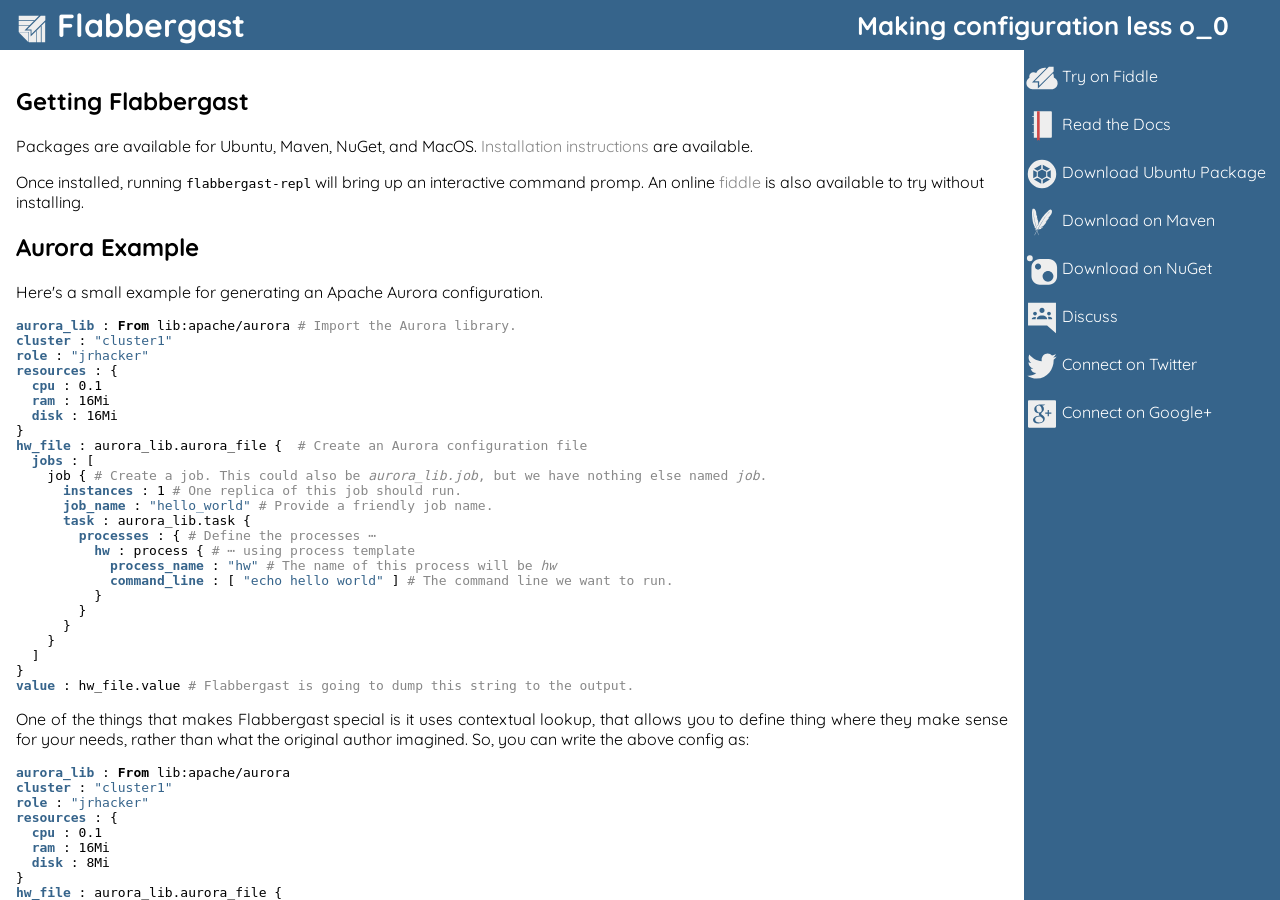
<file: docs/gettingstarted.html>
<?xml version="1.0"?>
<!DOCTYPE html>
<html xmlns="http://www.w3.org/1999/xhtml">
  <head>
    <meta http-equiv="content-type" content="text/xml; charset=utf-8"/>
    <title>Flabbergast Configuration Langauge</title>
    <link href="https://fonts.googleapis.com/css?family=Quicksand" rel="stylesheet"/>
    <link href="main.css" rel="stylesheet"/>
  </head>
  <body>
    <h1><a href="index.html"><svg xmlns="http://www.w3.org/2000/svg" width="32" height="32" version="1.1"><path d="m 2.7246094,2.8398438 0,4.40625 15.8686166,0 4.400915,-4.40625 z m 26.4355466,6.28125 -14.533203,14.4960942 11,-10.966797 0,16.511718 3.533203,0 z"/>
      <path d="m 2.7246094,8.0426083 0,4.2347357 10.9179686,0 4.174189,-4.2347357 z m 22.1038756,5.5538997 -4.234735,4.071461 0,11.49414 4.234735,0 z"/>
      <path d="m 2.7246094,12.872842 0,6.070517 10.2187496,0 0,10.21875 7.056846,0 0,-10.849814 -5.373252,5.304893 0,-6.128907 -6.1289061,0 4.5627051,-4.615439 z"/>
      <path d="m 11.11447,16.61603 13.68324,-13.83636 4.53716,0 0,4.42262 -13.83635,13.79779 0,-4.38405 z"/>
      <path d="m 12.51992,19.36555 0,9.85479 -9.8548,-9.85479 z"/>
      </svg> Flabbergast</a><span style="float:right; font-size: 80%;padding-right:2em">Making configuration less o_0</span></h1>
    <div id="container">
      <div id="pane">
        <a href="http://fiddle.flabbergast.org/" title="Flabbergast Fiddle"><svg xmlns="http://www.w3.org/2000/svg" version="1.1" x="0px" y="0px" width="32" height="32" viewBox="0 0 32 32" enable-background="new 0 0 500 500"><path d="M 8.5989173,19.205813 22.877063,4.7678919 l 4.734421,0 0,4.6149016 -14.437912,14.3976745 0,-4.574655 z M 18.565374,5.8659026 c -3.70336,0 -6.891948,2.1359783 -8.387536,5.2213214 -0.725637,-0.553922 -1.6344248,-0.886592 -2.6227792,-0.886592 -2.3692009,0 -4.2888053,1.890946 -4.2888053,4.223747 0,0.438389 0.067291,0.861845 0.193902,1.259087 -1.8469331,1.08173 -3.08839944,3.060257 -3.08839944,5.329753 0,3.393165 2.76623904,6.144982 6.19976014,6.197209 l 0.072714,0.0051 0.025513,0 0.025514,0 18.4410978,0 c 0.112367,0.0055 0.222828,0.01658 0.336777,0.01658 3.399495,0 6.155112,-2.713928 6.155112,-6.061988 0,-2.523507 -1.566597,-4.684465 -3.792569,-5.597644 0.01115,-0.182794 0.02807,-0.364646 0.02807,-0.549815 0,-1.341879 -0.300054,-2.612317 -0.826635,-3.760677 l -15.170278,15.130733 0,-5.880843 -5.8808425,0 L 20.31687,6.0342912 C 19.749012,5.9275826 19.164808,5.8659026 18.565374,5.8659026 Z"/></svg>
Try on Fiddle</a>
        <a href="http://docs.flabbergast.org/" title="Documentation"><svg xmlns="http://www.w3.org/2000/svg" version="1.1" x="0px" y="0px" viewBox="0 0 32 32" width="32" height="32"><path d="m 7.8243295,1.2282395 0,4.785114 -1.365348,0 c -0.170135,0 -0.308094,0.1379582 -0.308094,0.3080937 0,0.1701349 0.137959,0.3080938 0.308094,0.3080938 l 1.365348,0 0,7.353486 -1.365348,0 c -0.170135,0 -0.308094,0.138237 -0.308094,0.308371 0,0.170136 0.137959,0.307955 0.308094,0.307955 l 1.365348,0 0,7.842264 -1.365348,0 c -0.170135,0 -0.308094,0.138236 -0.308094,0.308371 0,0.169922 0.137959,0.308093 0.308094,0.308093 l 1.365348,0 0,4.784836 17.0087005,0 c 0.561043,0 1.016082,-0.455179 1.016082,-1.01622 l 0,-24.5822362 c 0,-0.5610412 -0.45504,-1.0162213 -1.016083,-1.0162213 l -17.0086995,0 z"/><polygon style="fill:#d14848" points="304.083,463.421 322.477,449.115 340.874,463.421 340.874,49.062 322.477,49.062 304.083,49.062 " transform="matrix(0.07121617,0,0,0.07121617,-10.613566,-2.2313082)"/></svg> Read the Docs</a>
        <a href="https://launchpad.net/~flabbergast/+archive/ubuntu/ppa" title="Lauchpad"><svg xmlns="http://www.w3.org/2000/svg" viewBox="0 0 32 32" version="1.1" width="32" height="32"><path d="m 15.252218,6.7414579 -7.2516918,4.1025091 3.5052098,1.981223 3.74603,-2.115413 0,-3.9683191 m 1.509979,0 0,3.9683191 3.742415,2.121286 L 24.010274,10.84984 16.7631,6.7428224 m -0.756344,4.7318706 -4.205078,2.378393 -0.0018,4.759931 4.203271,2.381538 4.205077,-2.378394 0.0018,-4.75993 -4.20327,-2.381538 m -8.7603156,0.653803 -0.00271,8.205018 3.5061136,-1.981223 0,-4.243936 -3.5034027,-1.981223 m 17.5192747,0.0065 -3.505211,1.981224 0,4.243046 3.5025,1.981223 0.0027,-8.205077 m -13.261786,7.498417 -3.5061134,1.984842 7.2516924,4.107017 0,-3.968319 -3.74603,-2.124905 m 8.998423,0.0065 -3.743318,2.115413 0,3.968319 7.247173,-4.098 -3.506114,-1.983952 m 9.738405,-3.639431 A 14.238064,14.238064 0 0 1 16,30.238088 14.238064,14.238064 0 0 1 1.7619354,16 14.238064,14.238064 0 0 1 16,1.7619119 14.238064,14.238064 0 0 1 30.238065,16 Z"/></svg> Download Ubuntu Package</a>
        <a href="http://search.maven.org/#search%7Cga%7C1%7Cg%3A%22org.flabbergast%22" title="Maven"><svg xmlns="http://www.w3.org/2000/svg" width="32" height="32" viewBox="0 0 32 32" version="1.1"><path d="M 7.351578,2.6304 C 7.0043799,2.6164 6.6123847,2.7094 6.430622,3.1382 6.2540808,3.5549 6.1144364,4.4608 6.0509561,5.6731 l 1.3631372,0.6594 c -0.022496,-0.8678 0.00951,-1.6841 0.096823,-2.4258 -0.027529,0.2441 -0.085296,1.0098 -0.0061,2.3931 0.021059,0.3808 0.05434,0.8102 0.097585,1.2838 0.00247,0.027 0.0029,0.049 0.00915,0.074 0.039239,0.4134 0.089595,0.8588 0.1540011,1.3456 0.05492,0.4191 0.1165175,0.8617 0.1921196,1.3402 0.061836,0.41 0.1371473,0.8391 0.2149916,1.2938 l -0.010671,0.01 c 0.014383,0.012 0.016104,0.022 0.015246,0.029 0.010442,0.061 0.021584,0.1159 0.03202,0.1769 0.035165,0.1809 0.066542,0.3643 0.104446,0.549 0.038659,0.2012 0.080053,0.4067 0.1204565,0.6182 0.020202,0.1058 0.041098,0.2114 0.06404,0.321 0.066084,0.3248 0.1371087,0.657 0.2104172,0.9995 0.09101,0.4213 0.1901135,0.8534 0.2965662,1.3036 0.1002209,0.426 0.2080384,0.87 0.3209623,1.3213 0.1094315,0.4307 0.2201746,0.8721 0.3423091,1.328 0.1069321,0.4039 0.2223638,0.819 0.3392601,1.2442 0.0035,0.021 0.01328,0.042 0.01677,0.062 0.117889,0.4188 0.240377,0.852 0.368229,1.2922 0.0017,0.01 0.0037,0.02 0.0091,0.028 l 0.551202,-0.5086 c -0.01394,0.01 -0.02503,0.013 -0.04269,0.021 0.07011,-0.066 0.139057,-0.1431 0.206606,-0.2226 0.0124,0.031 0.02161,0.062 0.03355,0.094 -0.06515,0.037 -0.128972,0.076 -0.197458,0.109 l -0.551201,0.5077 c 0.01969,0.066 0.03673,0.1284 0.05642,0.1944 0.08607,0.292 0.175739,0.5937 0.26912,0.8974 -0.105769,-0.043 -0.21457,-0.094 -0.327061,-0.1503 -0.06949,-0.2405 -0.13858,-0.479 -0.209655,-0.7288 -0.02318,-0.086 -0.04772,-0.166 -0.0709,-0.2524 l -0.0031,-0.01 -0.0046,0 C 10.015108,20.5362 9.925662,20.1964 9.8269175,19.8516 9.8019895,19.7556 9.7768205,19.6584 9.7491545,19.5581 9.6332514,19.1263 9.5183955,18.688 9.4007463,18.2461 9.2903218,17.8217 9.1831966,17.3949 9.0774969,16.9614 8.9717974,16.5279 8.8699375,16.0917 8.7679704,15.6555 8.6642566,15.209 8.5672009,14.7634 8.4736912,14.3152 8.3791882,13.8735 8.2918397,13.4263 8.2038082,12.9856 c -0.03167,-0.1605 -0.060496,-0.317 -0.088436,-0.4803 -0.050882,-0.2728 -0.097704,-0.5486 -0.1448527,-0.8241 -0.00447,-0.014 -0.00543,-0.03 -0.00991,-0.044 L 6.727839,11.0075 7.9644211,11.6341 C 7.9012821,11.2038 7.8341467,10.7764 7.7700139,10.3526 7.7071149,9.8991 7.6496588,9.4531 7.5977159,9.0146 7.5450169,8.5594 7.5042209,8.1125 7.4726854,7.6705 7.4702154,7.6435 7.4678554,7.6165 7.4680954,7.5935 7.4383024,7.1617 7.4167244,6.7416 7.4071044,6.3295 L 6.0470165,5.6731 c -0.00272,0.082 -0.0085,0.168 -0.012198,0.2569 -0.013562,0.3258 -0.023841,0.6714 -0.026684,1.0353 -0.00332,0.4102 2.305e-4,0.8386 0.00762,1.2869 0.00962,0.4121 0.026467,0.8413 0.048793,1.2785 0.022049,0.3743 0.047496,0.7528 0.077763,1.1382 7.243e-4,0.017 0.00229,0.027 0.00308,0.044 l 0.0061,0.01 c 0.0026,0.027 0.00806,0.057 0.00686,0.085 0.036499,0.4096 0.072006,0.8254 0.1204559,1.2435 0.047459,0.4245 0.1015349,0.8505 0.1646742,1.2808 0.053652,0.3626 0.1106478,0.722 0.1707734,1.0856 0.012223,0.071 0.027421,0.1466 0.039643,0.218 0.083307,0.4499 0.1723922,0.8843 0.2691201,1.2899 0.108199,0.4605 0.2236489,0.8924 0.3407845,1.2946 0.078753,0.2638 0.1558215,0.5172 0.2348132,0.7578 0.068275,0.2026 0.1429846,0.4063 0.2149917,0.6061 0.1729131,0.4703 0.3645215,0.9266 0.5710232,1.3723 l 0.0061,0.01 c 0.00585,0.021 0.012247,0.037 0.021349,0.057 l 0,0 c 0.251836,0.5387 0.5293556,1.0581 0.8409066,1.553 0.010955,0.015 0.021065,0.036 0.03202,0.051 C 8.6796905,21.4241 7.7841385,21.519 7.7906101,21.52 c 0.9244816,0.3207 1.7352931,0.7131 2.2467369,1.3083 -0.2032484,0.2238 -0.5836977,0.3935 -1.0619967,0.5321 0.6613123,0.072 1.0300467,-0.043 1.1649177,-0.1022 -0.3455838,0.2881 -0.5384899,0.8147 -0.7082517,1.3815 0.3890009,-0.6359 0.7746837,-1.0566 1.1504327,-1.2175 0.08633,0.2862 0.180439,0.5823 0.27217,0.8759 -0.809864,1.5812 -1.6369908,3.2813 -2.4777381,5.0729 0.2267162,-0.03 0.3781201,-0.1614 0.4795379,-0.3476 0.1436707,-0.313 0.9297875,-1.9823 2.1255182,-4.3151 0.460227,1.4514 0.979145,2.9841 1.542297,4.5758 0.123881,-0.1598 0.137989,-0.3367 0.08615,-0.5169 -0.109159,-0.3005 -0.705906,-2.0024 -1.453099,-4.3951 0.169901,-0.3297 0.359937,-0.69 0.539004,-1.0338 0.144957,0.046 0.294897,0.1057 0.449043,0.1769 0.217259,0.2086 0.374961,0.5495 0.516132,0.9278 0.03719,-0.4338 -0.07938,-0.8634 -0.370518,-1.2236 1.48737,0.287 2.83818,0.098 3.662479,-0.9027 0.07143,-0.09 0.143408,-0.1847 0.21118,-0.2859 -0.36192,0.3385 -0.759321,0.4491 -1.46301,0.3034 1.109757,-0.3134 1.69905,-0.6869 2.268847,-1.36 0.134643,-0.1602 0.271722,-0.3365 0.411686,-0.5329 -1.049413,0.8039 -2.145221,0.9136 -3.229447,0.5481 -0.01478,-0.01 -0.03035,-0.01 -0.05031,-0.018 1.018138,0.022 2.454294,-0.5291 3.444438,-1.3258 0.456074,-0.367 0.8862,-0.8119 1.303671,-1.3486 0.312533,-0.3988 0.6115,-0.8472 0.913333,-1.3533 0.260105,-0.4382 0.520903,-0.9184 0.777628,-1.4417 -0.245439,0.086 -0.522599,0.1352 -0.821846,0.1549 -0.05333,0.01 -0.106772,0.01 -0.1601,0.01 -0.05333,0.01 -0.105403,2e-4 -0.163912,0.01 0.984996,-0.2206 1.671322,-0.8243 2.220816,-1.6116 -0.267824,0.13 -0.699004,0.2897 -1.191602,0.3285 -0.06445,0.01 -0.133161,0.01 -0.202031,0.01 -0.01554,-0.01 -0.03188,10e-5 -0.0526,-0.01 0.340974,-0.088 0.637736,-0.1974 0.902659,-0.3438 0.05713,-0.029 0.109679,-0.063 0.162387,-0.097 0.08165,-0.051 0.159105,-0.1095 0.236338,-0.167 0.04829,-0.04 0.0958,-0.075 0.144091,-0.1159 0.109217,-0.095 0.215097,-0.2013 0.311813,-0.3195 0.03198,-0.038 0.06316,-0.071 0.08996,-0.109 0.0402,-0.057 0.07933,-0.1099 0.113594,-0.1631 0.167529,-0.24 0.305248,-0.4575 0.418547,-0.6526 0.05665,-0.098 0.106944,-0.1856 0.150952,-0.2691 0.01569,-0.034 0.0354,-0.064 0.05108,-0.098 0.04553,-0.094 0.08986,-0.1777 0.12198,-0.2523 0.04781,-0.1095 0.08192,-0.1995 0.10216,-0.2654 -0.03489,0.022 -0.07444,0.042 -0.118932,0.056 -0.304089,0.1247 -0.809171,0.2094 -1.208374,0.2249 -0.0052,0 -0.01007,-10e-5 -0.01601,0.01 -0.0243,-1e-4 -0.05253,0 -0.08005,0.01 0.804498,-0.2395 1.192452,-0.5046 1.589565,-0.9148 0.106317,-0.1114 0.213889,-0.2337 0.322487,-0.3606 0.330975,-0.3801 0.662858,-0.8021 0.96365,-1.229 0.29333,-0.4121 0.560463,-0.823 0.76848,-1.1947 0.135684,-0.2393 0.247289,-0.4613 0.334685,-0.6602 0.07323,-0.1745 0.134423,-0.3397 0.189833,-0.5009 -0.780392,0.016 -1.690941,0.011 -2.443432,-0.026 0.752769,0.037 1.664683,0.041 2.449531,0.021 0.555004,-1.6545 0.06861,-2.5197 0.06861,-2.5197 0,0 -0.44807,-1.0339 -1.212948,-1.0231 -0.109268,0 -0.225062,0.024 -0.346883,0.075 -0.473196,0.1952 -1.304836,0.8135 -2.319164,1.739 l 0.572548,1.6139 c 0.671413,-0.7165 1.346237,-1.3477 2.005825,-1.8754 -0.216155,0.1747 -0.871441,0.7455 -1.906715,1.922 -0.285588,0.3233 -0.599301,0.6952 -0.940778,1.1107 -0.01935,0.024 -0.03768,0.042 -0.05184,0.066 -0.29685,0.3639 -0.609673,0.7623 -0.94459,1.2053 -0.288769,0.381 -0.591671,0.7867 -0.911045,1.232 -0.276281,0.3796 -0.556436,0.7853 -0.855392,1.2137 l -0.01601,0 c 0.0022,0.022 -0.004,0.031 -0.0099,0.036 l 0,0 c -0.0402,0.058 -0.07491,0.1109 -0.115119,0.1685 -0.11544,0.1736 -0.23602,0.3465 -0.35222,0.5253 -0.128842,0.1928 -0.258609,0.3908 -0.394151,0.5931 -0.06777,0.1013 -0.135025,0.2024 -0.203556,0.3088 -0.204835,0.314 -0.411334,0.6381 -0.62439,0.972 -0.261486,0.4116 -0.525463,0.8385 -0.797451,1.2854 -0.257824,0.4226 -0.523785,0.8653 -0.791352,1.3182 -0.254164,0.4337 -0.515247,0.877 -0.779153,1.341 -0.234821,0.4101 -0.472073,0.8356 -0.715876,1.2709 -0.0134,0.019 -0.02167,0.045 -0.03507,0.064 -0.237861,0.4307 -0.483518,0.8759 -0.730361,1.3318 -0.0067,0.01 -0.01373,0.019 -0.01525,0.03 -0.03655,0.069 -0.07171,0.1325 -0.108259,0.2012 -0.189433,0.3533 -0.386173,0.7162 -0.578647,1.0903 -7.84e-4,0.01 -0.0061,0.01 -0.0069,0.014 -0.02909,0.054 -0.05767,0.103 -0.08158,0.1577 -0.129192,0.2452 -0.245839,0.4789 -0.49936,0.9675 -0.07901,-0.075 -0.163786,-0.1432 -0.256922,-0.1997 0.127762,-0.2446 0.241108,-0.4682 0.379666,-0.7281 0.05147,-0.098 0.108633,-0.1954 0.160862,-0.2988 0.01492,-0.03 0.02853,-0.054 0.04346,-0.084 0.196134,-0.3629 0.399605,-0.7356 0.609142,-1.1177 0.04995,-0.088 0.09338,-0.1712 0.143328,-0.2592 l 7.84e-4,-0.01 -0.0023,-0.01 c 0.187814,-0.3463 0.385796,-0.691 0.580172,-1.0468 0.05665,-0.098 0.113363,-0.1946 0.170773,-0.2973 0.249744,-0.4397 0.505936,-0.8841 0.762381,-1.3334 0.248223,-0.4293 0.501512,-0.8578 0.760857,-1.2907 0.259345,-0.433 0.523776,-0.8654 0.788302,-1.2976 0.271227,-0.4418 0.547117,-0.8777 0.827946,-1.3128 0.274887,-0.4307 0.560073,-0.8599 0.839381,-1.2846 0.102038,-0.1544 0.203071,-0.3031 0.31029,-0.4567 0.175749,-0.26 0.356546,-0.5199 0.537478,-0.7792 0.0075,-0.014 0.01998,-0.029 0.02745,-0.043 l -0.535955,-1.617 0.541291,1.6177 c 0.290928,-0.3963 0.577264,-0.7935 0.862253,-1.1854 l 0,0 c 0.309509,-0.4149 0.617537,-0.8196 0.924006,-1.2137 0.319234,-0.4083 0.641666,-0.8001 0.967462,-1.181 0.01934,-0.024 0.03859,-0.047 0.05718,-0.066 0.319093,-0.3713 0.635549,-0.7272 0.955263,-1.0666 l -0.57331,-1.6086 c -0.06763,0.064 -0.140658,0.1281 -0.21423,0.1967 -0.269765,0.2514 -0.552567,0.522 -0.843955,0.8126 -0.328556,0.3277 -0.665314,0.6748 -1.015492,1.0415 -0.319714,0.3394 -0.647918,0.6991 -0.977373,1.0688 -0.279647,0.3189 -0.559741,0.643 -0.841668,0.9774 -0.01264,0.014 -0.01938,0.024 -0.03202,0.037 l 0.0023,0.01 c -0.01895,0.024 -0.03853,0.051 -0.06252,0.074 -0.29609,0.3589 -0.598033,0.722 -0.891223,1.0971 -0.299131,0.3795 -0.593313,0.7645 -0.884362,1.1611 -0.244902,0.3346 -0.484544,0.6697 -0.725025,1.0102 -0.04691,0.067 -0.09489,0.1401 -0.141803,0.2073 -0.29043,0.4285 -0.563702,0.8484 -0.808124,1.2519 -0.278688,0.4566 -0.528776,0.896 -0.753995,1.3128 -0.146186,0.2749 -0.285608,0.5402 -0.41321,0.7967 -0.105979,0.2173 -0.207204,0.4406 -0.308003,0.6587 -0.234481,0.516 -0.443396,1.0362 -0.631251,1.559 l 0.0023,0.01 c -0.01197,0.021 -0.02003,0.04 -0.02821,0.063 -0.119958,0.3374 -0.227759,0.677 -0.325536,1.0177 -0.157565,0.1964 -0.340311,0.3678 -0.545103,0.5177 -0.04682,-0.057 -0.09116,-0.115 -0.140278,-0.1693 0.461568,-0.6664 0.822309,-1.6016 0.921719,-2.4671 0.05903,-0.5142 0.05314,-1.0618 -0.01753,-1.6589 -0.05095,-0.445 -0.140914,-0.9128 -0.265308,-1.4188 -0.10844,-0.4372 -0.242887,-0.9011 -0.40635,-1.3898 -0.101213,0.2064 -0.244704,0.4094 -0.420834,0.6076 -0.03184,0.034 -0.06345,0.07 -0.0953,0.1045 -0.03185,0.035 -0.06658,0.066 -0.102159,0.1037 0.482784,-0.7507 0.539631,-1.5565 0.396438,-2.3932 -0.08776,0.2482 -0.260029,0.6158 -0.545865,0.9461 -0.03657,0.044 -0.07894,0.087 -0.12198,0.1304 -0.0112,0.01 -0.02014,0.02 -0.03507,0.031 0.160174,-0.2668 0.278699,-0.5202 0.354506,-0.7769 0.01815,-0.054 0.02949,-0.1078 0.04117,-0.1623 0.01938,-0.083 0.03284,-0.1675 0.04575,-0.2516 0.0052,-0.056 0.01309,-0.1077 0.01829,-0.1632 0.0097,-0.1277 0.01021,-0.2597 -0.0023,-0.3942 -0.0033,-0.043 -0.0037,-0.083 -0.01067,-0.1242 -0.01048,-0.061 -0.01826,-0.1191 -0.02973,-0.1738 -0.04366,-0.2551 -0.09271,-0.4778 -0.142565,-0.6709 -0.02493,-0.097 -0.04825,-0.1824 -0.07243,-0.2623 -0.01171,-0.031 -0.0165,-0.062 -0.0282,-0.094 -0.02965,-0.087 -0.05389,-0.168 -0.08005,-0.2349 -0.03787,-0.099 -0.07249,-0.1762 -0.100634,-0.2302 -0.0087,0.035 -0.02074,0.073 -0.03964,0.1098 -0.113882,0.2673 -0.379015,0.6342 -0.6205777,0.892 -0.00374,0.01 -0.00739,0.01 -0.00838,0.011 -0.014311,0.014 -0.030119,0.032 -0.045745,0.048 C 10.274521,9.4237 10.354073,9.0159 10.34918,8.5124 10.34688,8.3762 10.33911,8.2327 10.3286,8.0854 10.3008,7.6407 10.24739,7.1693 10.17155,6.7139 10.10019,6.2724 10.013049,5.8481 9.9131026,5.4849 9.8497926,5.25 9.7818728,5.0407 9.7133586,4.8613 9.6510756,4.706 9.5872628,4.5641 9.5220007,4.4283 9.0411683,4.9233 8.4638283,5.4852 7.967506,5.9294 8.4638747,5.4849 9.041186,4.9213 9.522763,4.4214 8.8445007,3.0357 8.0010506,2.7938 8.0010506,2.7938 c 0,0 -0.3023503,-0.1214 -0.649549,-0.1358 z m 3.092218,19.3798 c 0.145334,0.1526 0.274491,0.262 0.391864,0.3522 0.02099,0.069 0.06143,0.1982 0.08462,0.2722 -0.09009,0.015 -0.181256,0.036 -0.273695,0.062 -0.01237,-0.042 -0.02343,-0.074 -0.03584,-0.1159 -0.02866,-0.094 -0.05399,-0.1899 -0.08539,-0.2874 -0.009,-0.028 -0.01466,-0.052 -0.02364,-0.08 -0.01911,-0.066 -0.03871,-0.1365 -0.05794,-0.2028 z m 0.294279,0.9842 c 0.107017,0 0.202895,0.01 0.298853,0.016 0.03031,0.097 0.03832,0.1208 0.07853,0.2508 0.08497,-0.017 0.177143,-0.015 0.272932,-0.01 -0.118886,0.2278 -0.238111,0.4594 -0.357556,0.6907 -0.09695,-0.3137 -0.191965,-0.619 -0.292755,-0.9537 z"/></svg> Download on Maven</a>
        <a href="http://nuget.org/packages/flabbergast/" title="NuGet"><svg xmlns="http://www.w3.org/2000/svg" version="1.1" x="0px" y="0px" viewBox="-29 -22 32 32" width="32" height="32"><path d="m -6.2493137,-16.912809 -8.9447803,0 c -4.538878,0 -8.208986,3.661242 -8.350826,8.3508248 l 0,8.9359161 c 0,4.6895828 3.811948,8.3508259 8.350826,8.3508259 l 8.9359153,0 c 4.6895829,0 8.350826,-3.8119481 8.350826,-8.3508259 l 0,-8.9359161 c 0.00886,-4.6895828 -3.8030831,-8.3508248 -8.341961,-8.3508248 z M -16.949364,-6.3634649 c -1.702079,0 -3.076153,-1.3740745 -3.076153,-3.0761535 0,-1.7020796 1.374074,-3.0761536 3.076153,-3.0761536 1.702079,0 3.076154,1.374074 3.076154,3.0761536 0,1.702079 -1.374075,3.0761535 -3.076154,3.0761535 z m 9.9642557,12.1627741 c -2.9963687,0 -5.4253777,-2.4290088 -5.4253777,-5.4253773 0,-2.9963685 2.429009,-5.4253774 5.4253777,-5.4253774 2.9963685,0 5.4253775,2.4290089 5.4253775,5.4253774 0,2.9963685 -2.429009,5.4253773 -5.4253775,5.4253773 z M -22.224036,-17.790445 a 2.9343134,2.9343134 0 0 1 -2.934314,2.934315 2.9343134,2.9343134 0 0 1 -2.934313,-2.934315 2.9343134,2.9343134 0 0 1 2.934313,-2.934313 2.9343134,2.9343134 0 0 1 2.934314,2.934313 z"/></svg> Download on NuGet</a>
        <a href="https://groups.google.com/forum/#!forum/flabbergast-users" title="Google Group"><svg xmlns="http://www.w3.org/2000/svg" viewBox="0 0 16 16" version="1.1" width="32" height="32"><path d="m 1.016949,0.38212635 0,11.42681065 9.522342,0 4.44376,3.808937 0,-15.23574765 z M 7.9999998,2.9214176 c 0.6992974,0 1.2696457,0.5703502 1.2696457,1.2696455 0,0.6992954 -0.5703483,1.2696456 -1.2696457,1.2696456 -0.6992966,0 -1.2696456,-0.5703502 -1.2696456,-1.2696456 0,-0.6992954 0.570349,-1.2696456 1.2696456,-1.2696456 z m -3.174114,5.2695245 0,0.4438808 -1.9044684,0 c 0,0 0,-0.064473 0,-0.2529388 0,-0.2554147 0.4438802,-0.8902375 1.587057,-0.8902375 0.1909427,0 0.3818859,0 0.5083541,0.064473 C 4.8903603,7.7470612 4.8258858,7.9999999 4.8258858,8.1909421 Z M 4.5084744,6.7303543 c -0.508354,0 -0.9522342,-0.4438808 -0.9522342,-0.9522342 0,-0.5083534 0.4438802,-0.9522342 0.9522342,-0.9522342 0.5083541,0 0.9522342,0.4438808 0.9522342,0.9522342 0,0.5083534 -0.4438801,0.9522342 -0.9522342,0.9522342 z m 6.0308166,1.9044685 -5.0785824,0 c 0,0 0,-0.064473 0,-0.4438808 0,-0.3818841 0.6992973,-1.4605877 2.5392912,-1.4605877 1.8399946,0 2.5392912,1.0787036 2.5392912,1.4605877 0,0.3794082 0,0.4438808 0,0.4438808 z m 0,-2.8567027 c 0,-0.5083534 0.44388,-0.9522342 0.952234,-0.9522342 0.508354,0 0.952234,0.4438808 0.952234,0.9522342 0,0.5083534 -0.44388,0.9522342 -0.952234,0.9522342 -0.508354,0 -0.952234,-0.4438808 -0.952234,-0.9522342 z m 2.539291,2.8567027 -1.904468,0 0,-0.4438808 c 0,-0.1909421 -0.06447,-0.4438808 -0.190943,-0.6992955 0.190943,-0.062022 0.317412,-0.062022 0.508354,-0.062022 1.143177,0 1.587057,0.6968196 1.587057,0.8877616 0,0.2529389 0,0.3174114 0,0.3174114 z"/></svg> Discuss
</a>
        <a href="http://twitter.com/co_0nfig" title="Twitter"><svg xmlns="http://www.w3.org/2000/svg" version="1.1" viewBox="0 0 32 32" height="32" width="32"><path d="m 10.571099,28.585121 c 11.044127,0 17.083305,-9.682812 17.083305,-18.079098 0,-0.275027 -0.0053,-0.5488181 -0.01694,-0.8213471 1.172365,-0.8969402 2.191381,-2.0162143 2.995007,-3.2903833 -1.075792,0.5060649 -2.233525,0.8467459 -3.448035,1.0003777 1.239677,-0.7866663 2.191384,-2.0310974 2.640312,-3.5146118 -1.160073,0.7278214 -2.444819,1.256815 -3.812679,1.5423586 -1.09569,-1.2351231 -2.655529,-2.007538 -4.382764,-2.007538 -3.315754,0 -6.004648,2.8456341 -6.004648,6.3534088 0,0.4986521 0.05268,0.9836561 0.155692,1.4488351 C 10.790034,10.951404 6.3651241,8.4229186 3.4040656,4.5781423 2.8884109,5.5172049 2.5910765,6.608004 2.5910765,7.7718988 c 0,2.2045271 1.0599875,4.1507492 2.6719182,5.2892442 -0.9850683,-0.03221 -1.9104361,-0.318384 -2.7193294,-0.794711 -8.436e-4,0.02664 -8.436e-4,0.05264 -8.436e-4,0.08114 0,3.077304 2.0696405,5.646647 4.8170632,6.22891 -0.5045332,0.14556 -1.0354056,0.223625 -1.5832508,0.223625 -0.3863012,0 -0.7626532,-0.04026 -1.128468,-0.114585 0.7644078,2.524751 2.9809585,4.361962 5.6089799,4.413364 -2.0550075,1.704668 -4.6438123,2.719901 -7.4573744,2.719901 -0.4840483,0 -0.9622418,-0.02913 -1.4322426,-0.08795 2.6572868,1.802504 5.8126679,2.854284 9.203925,2.854284"/></svg> Connect on Twitter</a>
        <a href="https://plus.google.com/communities/103010827049942376743" title="Google+"><svg xmlns="http://www.w3.org/2000/svg" version="1.1" width="32" height="32" viewBox="0 0 32 32"><path d="m 2.8744773,2.313764 c -0.482799,0 -0.874096,0.3908747 -0.874096,0.8732322 l 0,25.6251428 c 0,0.483242 0.391297,0.874097 0.874096,0.874097 l 26.2514777,0 c 0.482801,0 0.873664,-0.391077 0.873664,-0.874097 l 0,-25.6247115 c 0,-0.4825766 -0.391087,-0.8736634 -0.873664,-0.8736634 l -26.2514777,0 z m 11.5928217,4.2678258 4.830054,0 -1.594425,1.0018765 -1.519056,0 c 0.563303,0.4661667 1.738664,1.448636 1.738664,3.3166277 0,1.81654 -1.028004,2.678674 -2.057029,3.488589 -0.319353,0.318686 -0.687409,0.66281 -0.687409,1.204155 0,0.539131 0.368154,0.833784 0.637164,1.056887 l 0.883192,0.686108 c 1.078925,0.908825 2.059416,1.743727 2.059194,3.440511 0,2.309318 -2.231969,4.6425 -6.447868,4.6425 -3.5552377,0 -5.2697007,-1.694733 -5.2697007,-3.513712 0,-0.883765 0.440177,-2.135842 1.886801,-2.996098 1.5189207,-0.933663 3.5794527,-1.055542 4.6832157,-1.131388 -0.344635,-0.441991 -0.735922,-0.90889 -0.735922,-1.669792 0,-0.417153 0.122987,-0.662947 0.244297,-0.958127 -0.270119,0.02506 -0.538721,0.04938 -0.784002,0.04938 -2.5976227,0 -4.0685757,-1.94217 -4.0685757,-3.858064 0,-1.128603 0.514139,-2.3822391 1.568002,-3.2915077 C 11.232172,6.8952101 13.141986,6.5815909 14.467299,6.5815909 Z m -1.788475,0.9282398 c -0.639371,0 -1.324237,0.3189655 -1.71744,0.8108567 -0.417154,0.5165099 -0.538405,1.1778838 -0.538405,1.8183637 0,1.645111 0.955477,4.371782 3.064535,4.371782 0.612537,0 1.272449,-0.293118 1.666761,-0.686542 0.563746,-0.567075 0.612474,-1.35145 0.612474,-1.794107 0,-1.769304 -1.054713,-4.5203534 -3.087925,-4.5203534 z m 8.997388,4.5073574 1.212819,0 0,2.45596 2.464623,0 0,1.22668 -2.464623,0 0,2.47112 -1.212819,0 0,-2.47112 -2.452495,0 0,-1.22668 2.452495,0 0,-2.45596 z m -7.796697,6.449167 c -0.220886,0 -1.545184,0.04841 -2.57421,0.394599 -0.539573,0.195384 -2.1077067,0.785142 -2.1077067,2.529163 0,1.744465 1.6914887,2.999127 4.3141727,2.999127 2.353895,0 3.604239,-1.132766 3.604239,-2.653906 0,-1.25612 -0.808957,-1.917427 -2.6734,-3.244292 -0.19516,-0.02462 -0.318036,-0.02469 -0.563095,-0.02469 z"/></svg>
Connect on Google+</a>
      </div>
      <div id="content">
        <h2>Getting Flabbergast</h2>
        <p>Packages are available for Ubuntu, Maven, NuGet, and MacOS. <a href="https://github.com/flabbergast-config/flabbergast/blob/master/README.md#installation">Installation instructions</a> are available.</p> Once installed, running <code>flabbergast-repl</code> will bring up an interactive command promp. An online <a href="http://fiddle.flabbergast.org/">fiddle</a> is also available to try without installing.</p>
        <h2>Aurora Example</h2>
        <p>Here's a small example for generating an Apache Aurora configuration.</p>
        <pre><span class="def">aurora_lib</span> : <span class="keyword">From</span> lib:apache/aurora <span class="comment"># Import the Aurora library.</span>
<span class="def">cluster</span> : <span class="str">"cluster1"</span>
<span class="def">role</span> : <span class="str">"jrhacker"</span> 
<span class="def">resources</span> : {
  <span class="def">cpu</span> : 0.1
  <span class="def">ram</span> : 16Mi
  <span class="def">disk</span> : 16Mi
}
<span class="def">hw_file</span> : aurora_lib.aurora_file { <span class="comment"> # Create an Aurora configuration file</span>
  <span class="def">jobs</span> : [
    job { <span class="comment"># Create a job. This could also be <i>aurora_lib.job</i>, but we have nothing else named <i>job</i>.</span>
      <span class="def">instances</span> : 1 <span class="comment"># One replica of this job should run.</span>
      <span class="def">job_name</span> : <span class="str">"hello_world"</span> <span class="comment"># Provide a friendly job name.</span> 
      <span class="def">task</span> : aurora_lib.task {
        <span class="def">processes</span> : { <span class="comment"># Define the processes &#x22EF;</span>
          <span class="def">hw</span> : process { <span class="comment"># &#x22EF; using process template</span> 
            <span class="def">process_name</span> : <span class="str">"hw"</span> <span class="comment"># The name of this process will be <i>hw</i></span> 
            <span class="def">command_line</span> : [ <span class="str">"echo hello world"</span> ] <span class="comment"># The command line we want to run.</span> 
          }
        }
      }
    }
  ]
}
<span class="def">value</span> : hw_file.value <span class="comment"># Flabbergast is going to dump this string to the output.</span>
</pre>
        <p>One of the things that makes Flabbergast special is it uses contextual lookup, that allows you to define thing where they make sense for your needs, rather than what the original author imagined. So, you can write the above config as:</p>
        <pre><span class="def">aurora_lib</span> : <span class="keyword">From</span> lib:apache/aurora
<span class="def">cluster</span> : <span class="str">"cluster1"</span> 
<span class="def">role</span> : <span class="str">"jrhacker"</span> 
<span class="def">resources</span> : {
  <span class="def">cpu</span> : 0.1
  <span class="def">ram</span> : 16Mi
  <span class="def">disk</span> : 8Mi
}
<span class="def">hw_file</span> : aurora_lib.aurora_file {
  <span class="def">jobs</span> : [
    job {
      <span class="def">resources</span> : {
        <span class="def">disk</span> : 16Mi <span class="comment">This disk resource will be used since it is &#x201C;closer&#x201D;.</span>
      }
      <span class="def">instances</span> : 1
      <span class="def">job_name</span> : <span class="str">"hello_world"</span> 
      <span class="def">task</span> : aurora_lib.task {
        <span class="def">processes</span> : {
          <span class="def">hw</span> : process {
            <span class="def">process_name</span> : <span class="str">"hw"</span> 
            <span class="def">command_line</span> : [ <span class="str">"echo hello world"</span> ]
          }
        }
      }
    }
  ]
}
<span class="def">value</span> : hw_file.value
</pre>
        <p>and get the same result. Flabbbergast's contextual lookup will find the &#x201C;closest&#x201D; match, so you can shuffle your definitions to share things that should be shared without having to copy variables around.</p>
        <p>Have a look at a <a href="https://github.com/flabbergast-config/flabbergast/tree/master/examples/complex">sophisticated Flabbergast+Aurora example</a> that makes use of Flabbergast's lookup to provide multiple geographic configurations, repeated server configuration, service discovery, and testing configurations.</p>
        <h2>Where to Go Next</h2>
        <p>For a quick introduction, have a look at the <a href="https://docs.google.com/presentation/d/10YLdBBC0a2nIxbttvg0jg95rHXa3-UxwyA-ZwiDdq7E/edit?usp=sharing">primer slide deck</a>. To really get started, take a look at <a href="https://github.com/flabbergast-config/flabbergast/blob/master/flabbergast-manual.md">the manual</a>. There are some <a href="https://github.com/flabbergast-config/flabbergast/tree/master/examples">serious examples</a> and some fun <a href="https://github.com/flabbergast-config/flabbergast/tree/master/rosettacode">Rosetta Code examples</a>.</p>
      </div>
    </div>
  </body>
</html>
</file>
<file: docs/main.css>
path {
fill:#eee;
fill-opacity:1;
fill-rule:nonzero;
stroke:none
}

svg {
vertical-align: middle;
}

h1 a,h1 a:visited,h1 a:link,h1 a:hover,h1 a:active,h1 a:focus {
color:#fff;
}

a {
outline:0;
transition:color .5s ease-in-out;
color:#888;
}

a:visited,a:link,a:hover,a:active,a:focus {
text-decoration:none;
}

#pane a {
margin-bottom:0.5em;
margin-top:0.5em;
}

.keyword {
font-weight:700;
}

.def {
color:#36648B;
font-weight:700;
}

.str {
color:#36648B;
}

.comment {
color:#888;
}

html,body {
height:100%;
margin:0;
padding:0;
}

body {
font-family:'Quicksand',sans-serif;
margin:0;
overflow:hidden;
}

#container,#pane,#content {
box-sizing:border-box;
height:calc(100vh - 50px);
}

#pane {
background:#36648B;
border:2px solid #36648B;
display:flex;
flex-direction:column;
float:right;
padding-top:2px;
width:20vw;
}

#content {
overflow:auto;
padding: 1em;
}

p {
text-align:justify;
hyphens:auto;
}

h1 {
background-color:#36648B;
background-image:linear-gradient(tobottom,#4076a5,#36648B);
background-repeat:repeat-x;
color:#fff;
height:50px;
line-height:50px;
margin:0;
padding:0 0 0 .5em;
}

#pane a {
cursor:pointer;
color:#fff;
}

a:hover,a:active,a:focus {
color:#36648B;
}
</file>
